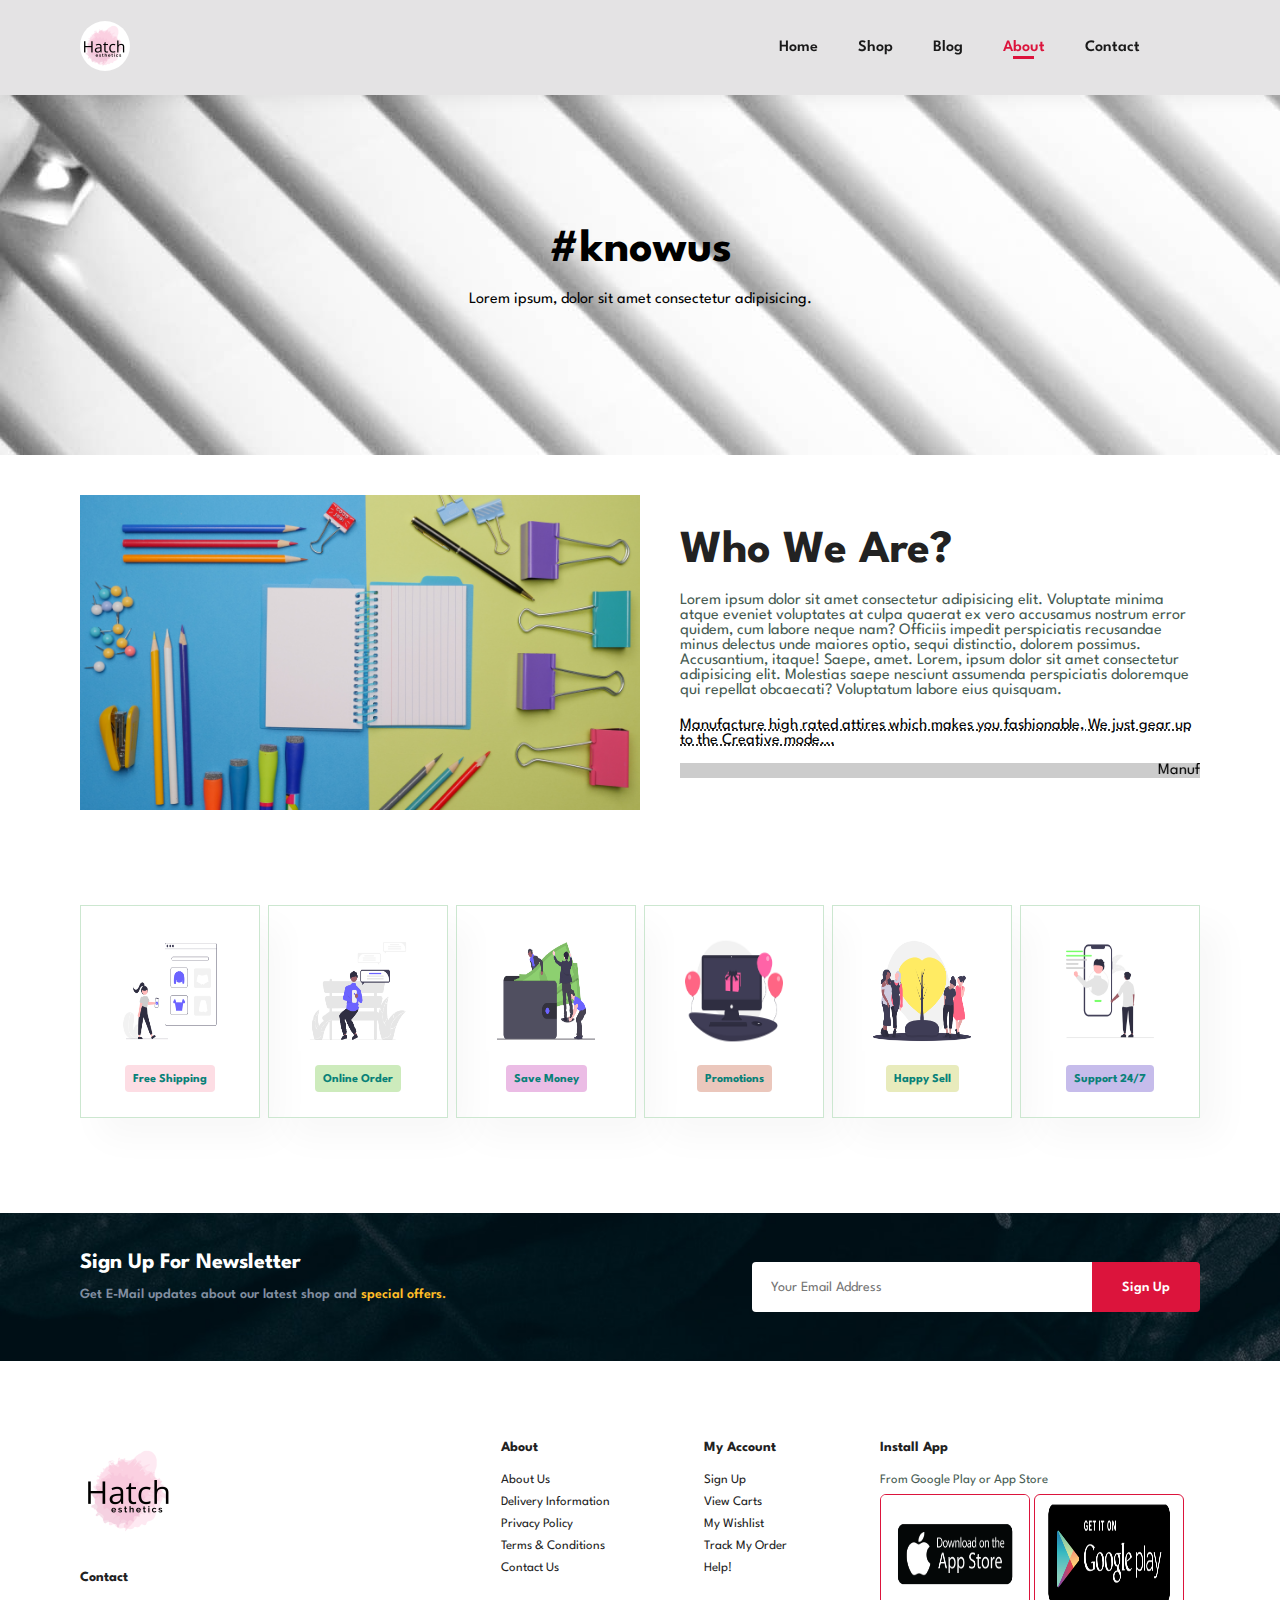
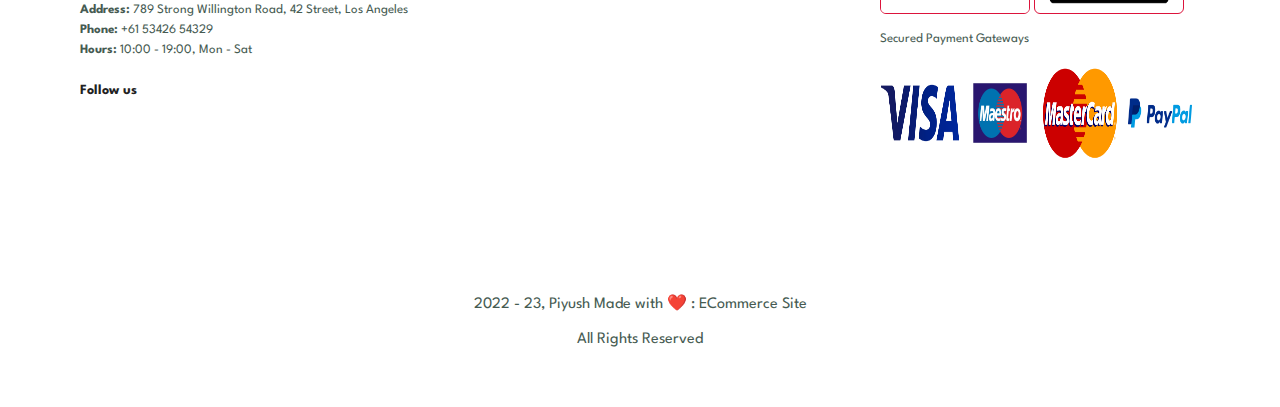
<file: about.html>
<!DOCTYPE html>
<html lang="en">

<head>
    <meta charset="UTF-8">
    <meta http-equiv="X-UA-Compatible" content="IE=edge">
    <meta name="viewport" content="width=device-width, initial-scale=1.0">
    <title>Hatch: Grab It!</title>

    <link rel="stylesheet" href="style.css">
    <link rel="stylesheet" href="https://cdnjs.cloudflare.com/ajax/libs/font-awesome/6.0.0-beta3/css/all.min.css"
        integrity="sha512-Fo3rlrZj/k7ujTnHg4CGR2D7kSs0v4LLanw2qksYuRlEzO+tcaEPQogQ0KaoGN26/zrn20ImR1DfuLWnOo7aBA=="
        crossorigin="anonymous" referrerpolicy="no-referrer" />
</head>

<body>

    <!-- NAVBAR SECTION -->
    <section id="header">
        <a href="index.html">
            <img style="width: 50px; height: 50px; border-radius: 50%;" src="./img/logo_ecommerce.png" alt="logo"
                class="logo">
        </a>

        <div>
            <ul id="navbar">
                <li><a href="index.html">Home</a></li>
                <li><a href="shop.html">Shop</a></li>
                <li><a href="blog.html">Blog</a></li>
                <li><a class="active" href="about.html">About</a></li>
                <li><a href="contact.html">Contact</a></li>
                <li>
                    <a href="cart.html" id="lg-bag"><i class="fa-solid fa-bag-shopping"></i></a>
                </li>
                <a href="#" id="close"><i class="far fa-times"></i></a>
            </ul>
        </div>
        <div id="mobile">
            <a href="cart.html"><i class="fa-solid fa-bag-shopping"></i></a>
            <i id="bar" class="fas fa-outdent"></i>
        </div>
    </section>

    <!-- HERO SECTION -->
    <section id="page-header" class="about-header">
        <h2 style="color: #000;">#knowus</h2>
        <p style="color: #000;">Lorem ipsum, dolor sit amet consectetur adipisicing.</p>
    </section>

    <!-- ABOUT HEAD SECTION -->
    <section id="about-head" class="section-p1">
        <img src="./img/vector.jpg" alt="">
        <div>
            <h2>Who We Are?</h2>
            <p>Lorem ipsum dolor sit amet consectetur adipisicing elit. Voluptate minima atque eveniet voluptates at
                culpa quaerat ex vero accusamus nostrum error quidem, cum labore neque nam? Officiis impedit
                perspiciatis recusandae minus delectus unde maiores optio, sequi distinctio, dolorem possimus.
                Accusantium, itaque! Saepe, amet. Lorem, ipsum dolor sit amet consectetur adipisicing elit. Molestias
                saepe nesciunt assumenda perspiciatis doloremque qui repellat obcaecati? Voluptatum labore eius
                quisquam.
            </p>
            <abbr title="">Manufacture high rated attires which makes you fashionable, We just gear up to the Creative
                mode...</abbr>
            <br><br>
            <marquee bgcolor="#ccc" loop="-1" scrollamount="5" width="100%">
                Manufacture high rated attires which makes you fashionable, We just gear up to the Creative mode...
            </marquee>
        </div>
    </section>

    <!-- FEATURE SECTION -->
    <section id="feature" class="section-p1">
        <div class="fe-box">
            <img src="./img/shipping.png" alt="">
            <h6>Free Shipping</h6>
        </div>
        <div class="fe-box">
            <img src="./img/online.png" alt="">
            <h6>Online Order</h6>
        </div>
        <div class="fe-box">
            <img src="./img/money.png" alt="">
            <h6>Save Money</h6>
        </div>
        <div class="fe-box">
            <img src="./img/promotion.png" alt="">
            <h6>Promotions</h6>
        </div>
        <div class="fe-box">
            <img src="./img/happy.png" alt="">
            <h6>Happy Sell</h6>
        </div>
        <div class="fe-box">
            <img src="./img/support.png" alt="">
            <h6>Support 24/7</h6>
        </div>
    </section>

    <!-- NEWSLETTER SECTION -->
    <section id="newsletter" class="section-p1 section-m1">
        <div class="newstext">
            <h4>Sign Up For Newsletter</h4>
            <p>Get E-Mail updates about our latest shop and <span>special offers.</span></p>
        </div>
        <div class="form">
            <input type="text" placeholder="Your Email Address">
            <button class="normal">Sign Up</button>
        </div>
    </section>

    <!-- FOOTER SECTION -->
    <footer class="section-p1">
        <div class="col">
            <img class="logo" src="./img/logo_ecommerce.png" alt="">
            <h4>Contact</h4>
            <p><strong>Address: </strong>789 Strong Willington Road, 42 Street, Los Angeles</p>
            <p><strong>Phone: </strong>+61 53426 54329</p>
            <p><strong>Hours: </strong>10:00 - 19:00, Mon - Sat</p>
            <div class="follow">
                <h4>Follow us</h4>
                <div class="icon">
                    <i class="fab fa-facebook"></i>
                    <i class="fab fa-twitter"></i>
                    <i class="fab fa-instagram"></i>
                    <i class="fab fa-pinterest-p"></i>
                    <i class="fab fa-youtube"></i>
                </div>
            </div>
        </div>

        <div class="col">
            <h4>About</h4>
            <a href="#">About Us</a>
            <a href="#">Delivery Information</a>
            <a href="#">Privacy Policy</a>
            <a href="#">Terms & Conditions</a>
            <a href="#">Contact Us</a>
        </div>

        <div class="col">
            <h4>My Account</h4>
            <a href="#">Sign Up</a>
            <a href="#">View Carts</a>
            <a href="#">My Wishlist</a>
            <a href="#">Track My Order</a>
            <a href="#">Help!</a>
        </div>

        <div class="col install">
            <h4>Install App</h4>
            <p>From Google Play or App Store</p>
            <div class="row">
                <img style="height: 120px; width: 150px;" src="./img/apple.gif" alt="">
                <img style="height: 120px; width: 150px;" src="./img/google.png" alt="">
            </div>
            <p>Secured Payment Gateways</p>
            <div style="display: flex; flex-wrap: wrap; justify-content: space-between;" class="payment">
                <img src="./img/visa.png" alt="" style="height: 100px; width: 80px;">
                <img src="./img/maestro.jpg" alt="" style="height: 100px; width: 80px;">
                <img src="./img/master-card.png" alt="" style="height: 100px; width: 80px;">
                <img src="./img/paypal.png" alt="" style="height: 100px; width: 80px;">
            </div>
        </div>
    </footer>

    <div class="copyright section-p1">
        <p>2022 - 23, Piyush Made with ❤️ : ECommerce Site</p>
        <p>All Rights Reserved</p>
    </div>




    <script src="./script.js"></script>
</body>

</html>
</file>
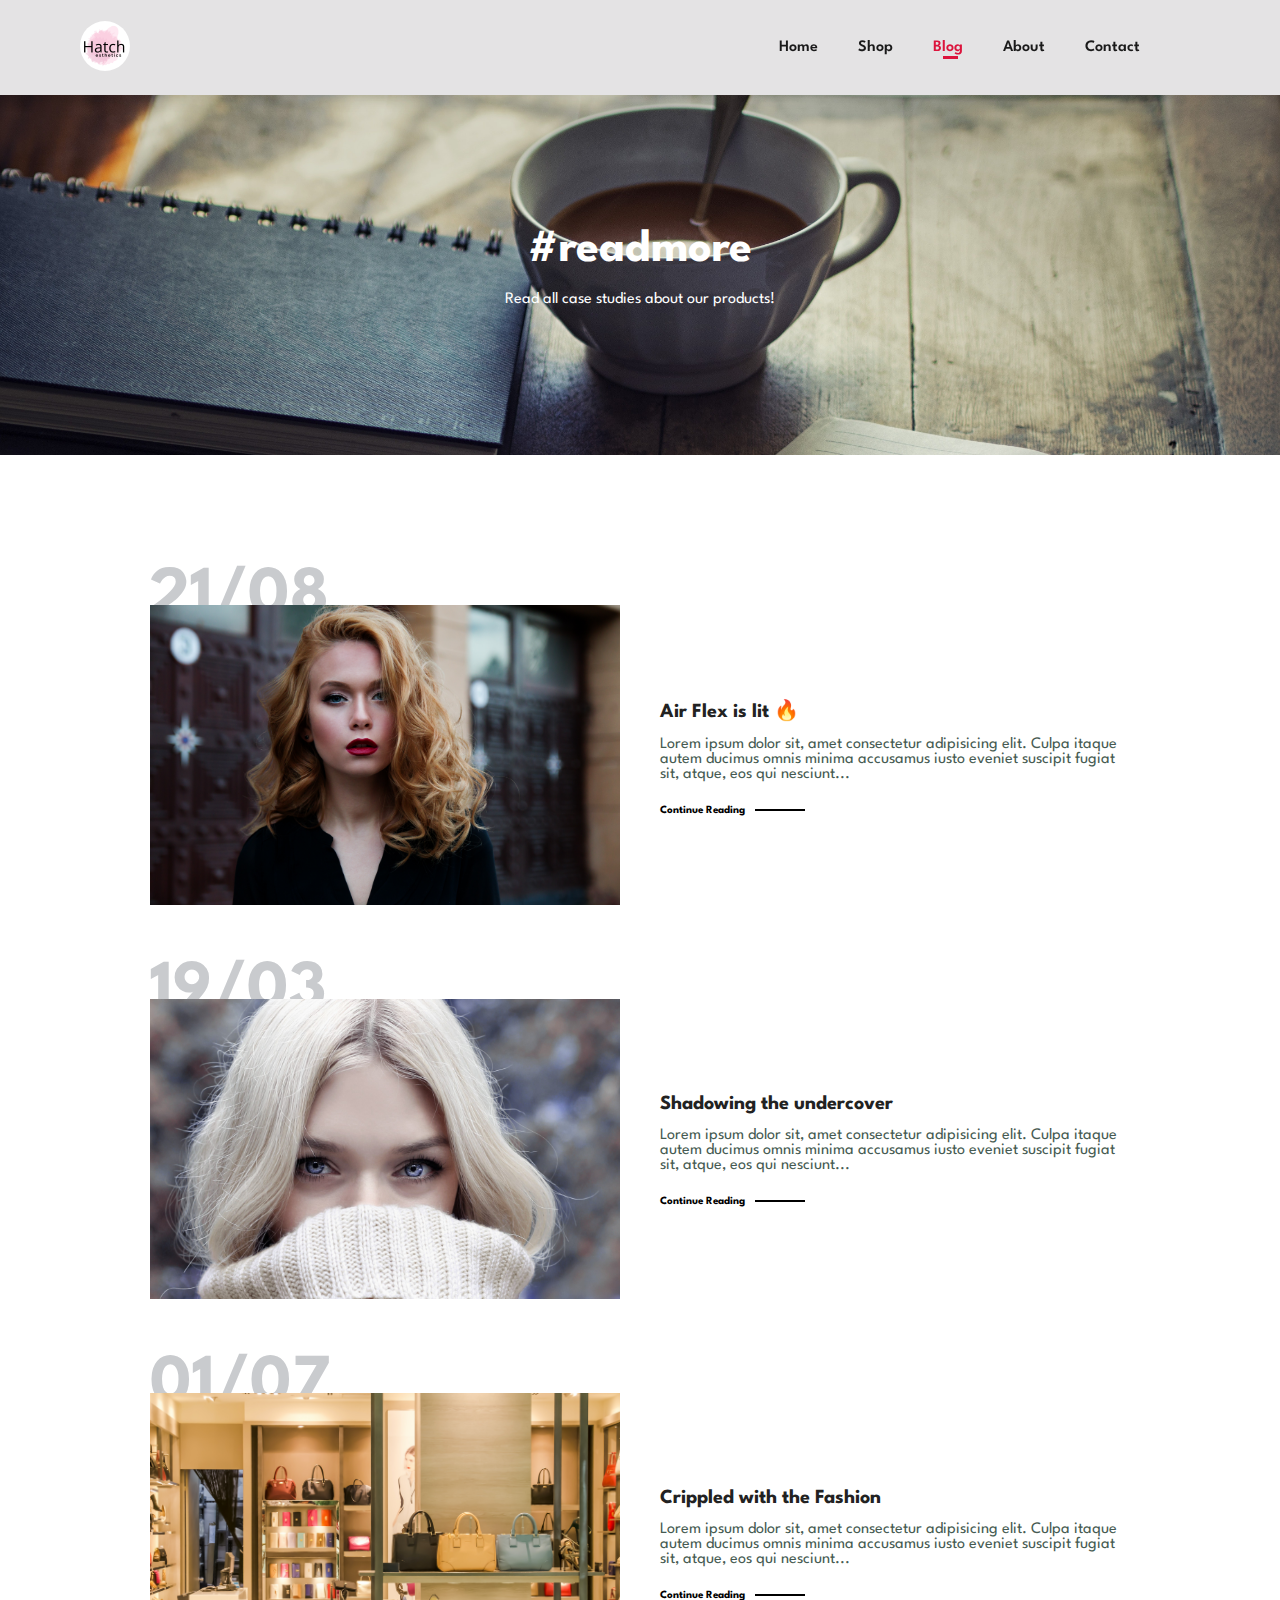
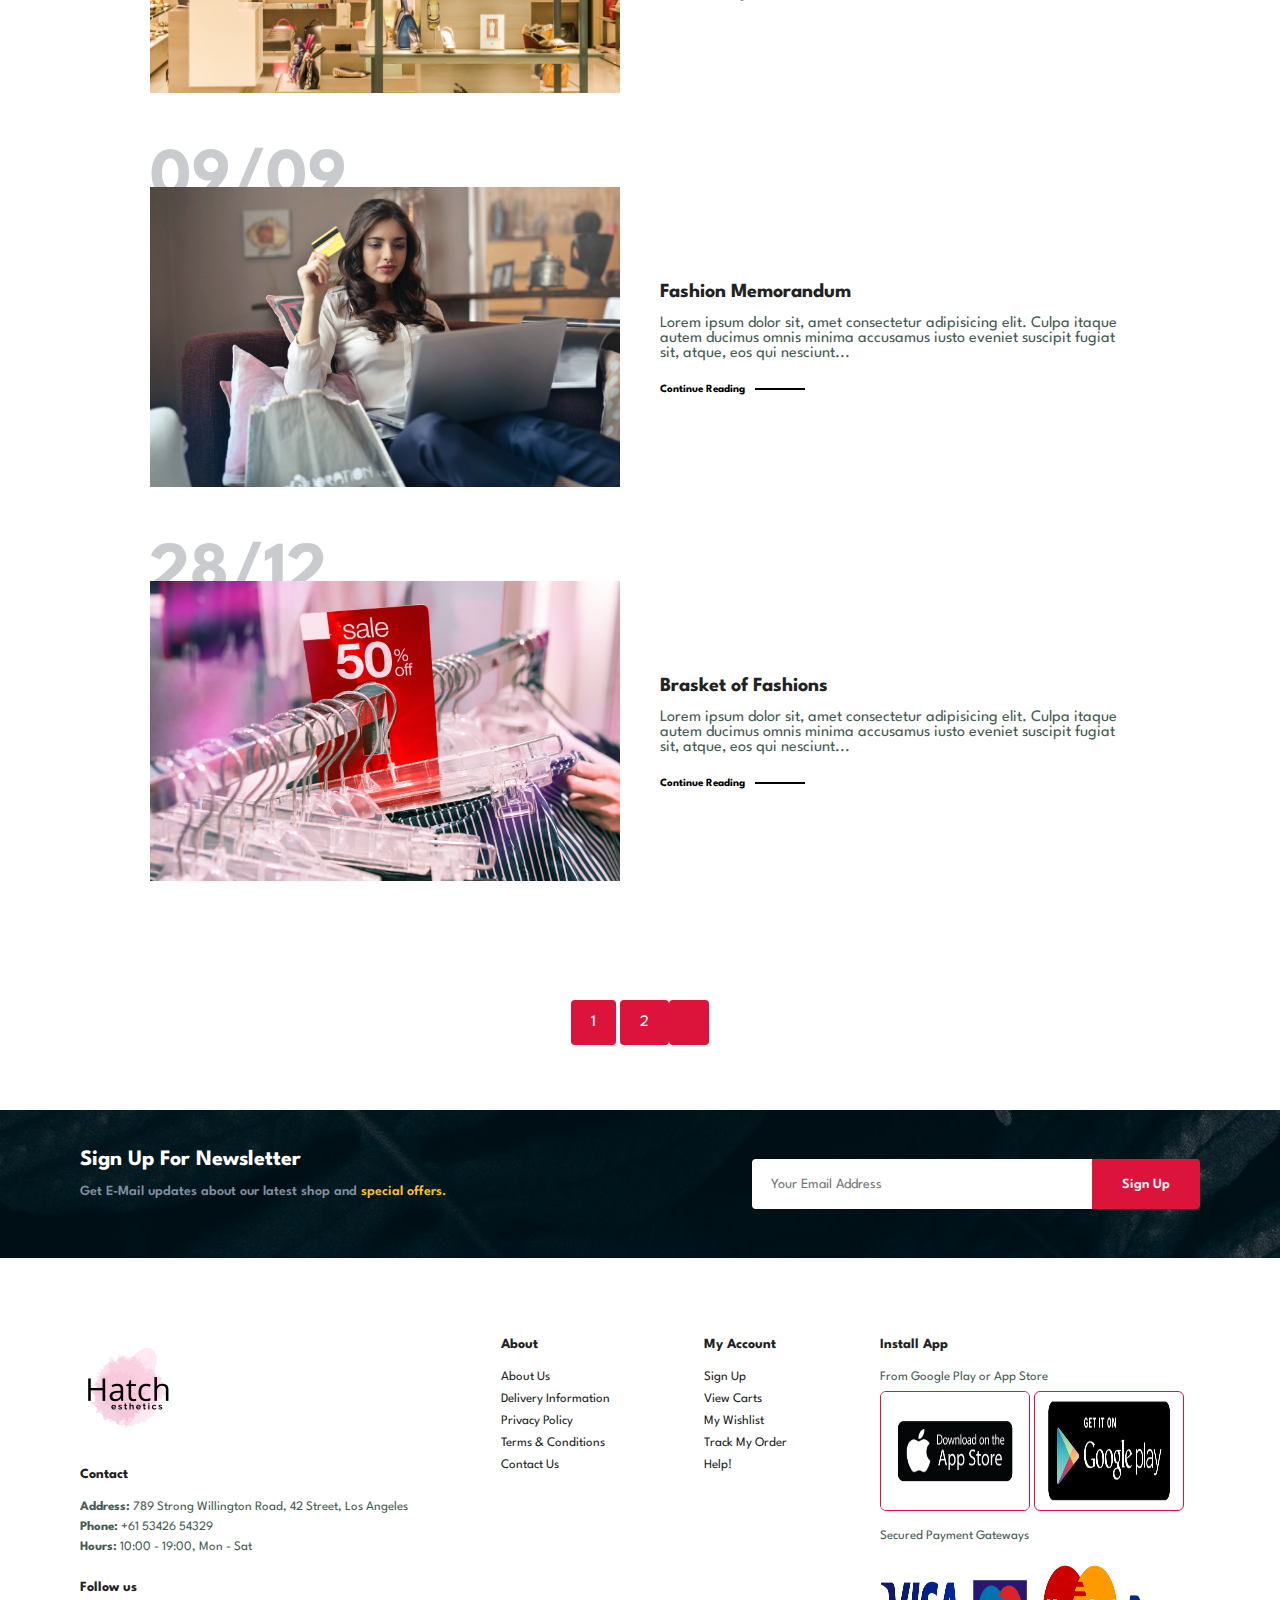
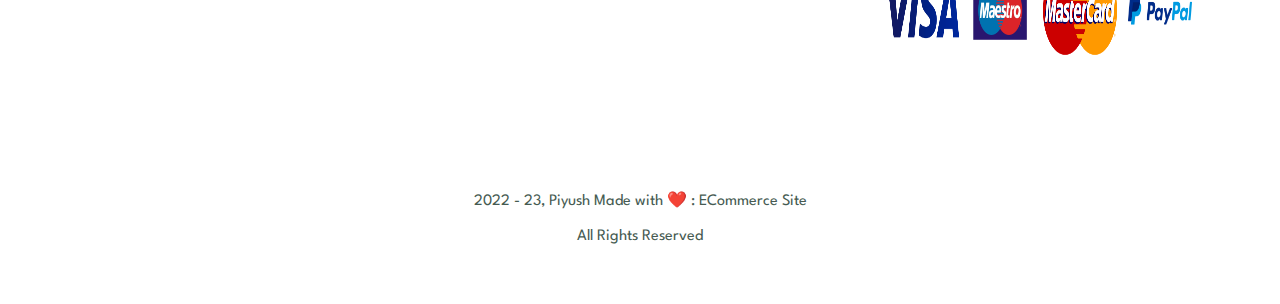
<file: blog.html>
<!DOCTYPE html>
<html lang="en">

<head>
    <meta charset="UTF-8">
    <meta http-equiv="X-UA-Compatible" content="IE=edge">
    <meta name="viewport" content="width=device-width, initial-scale=1.0">
    <title>Hatch: Grab It!</title>

    <link rel="stylesheet" href="style.css">
    <link rel="stylesheet" href="https://cdnjs.cloudflare.com/ajax/libs/font-awesome/6.0.0-beta3/css/all.min.css"
        integrity="sha512-Fo3rlrZj/k7ujTnHg4CGR2D7kSs0v4LLanw2qksYuRlEzO+tcaEPQogQ0KaoGN26/zrn20ImR1DfuLWnOo7aBA=="
        crossorigin="anonymous" referrerpolicy="no-referrer" />
</head>

<body>

    <!-- NAVBAR SECTION -->
    <section id="header">
        <a href="index.html">
            <img style="width: 50px; height: 50px; border-radius: 50%;" src="./img/logo_ecommerce.png" alt="logo"
                class="logo">
        </a>

        <div>
            <ul id="navbar">
                <li><a href="index.html">Home</a></li>
                <li><a href="shop.html">Shop</a></li>
                <li><a class="active" href="blog.html">Blog</a></li>
                <li><a href="about.html">About</a></li>
                <li><a href="contact.html">Contact</a></li>
                <li>
                    <a href="cart.html" id="lg-bag"><i class="fa-solid fa-bag-shopping"></i></a>
                </li>
                <a href="#" id="close"><i class="far fa-times"></i></a>
            </ul>
        </div>
        <div id="mobile">
            <a href="cart.html"><i class="fa-solid fa-bag-shopping"></i></a>
            <i id="bar" class="fas fa-outdent"></i>
        </div>
    </section>

    <!-- HERO SECTION -->
    <section id="page-header" class="blog-header">
        <h2>#readmore</h2>
        <p>Read all case studies about our products!</p>
    </section>

    <!-- BLOG SECTION -->
    <section id="blog">
        <div class="blog-box">
            <div class="blog-img">
                <img src="./img/blog1.jpg" alt="">
            </div>
            <div class="blog-details">
                <h4>Air Flex is lit 🔥</h4>
                <p>Lorem ipsum dolor sit, amet consectetur adipisicing elit. Culpa itaque autem ducimus omnis minima
                    accusamus iusto eveniet suscipit fugiat sit, atque, eos qui nesciunt...
                </p>
                <a href="#">Continue Reading</a>
            </div>
            <h1>21/08</h1>
        </div>
        <div class="blog-box">
            <div class="blog-img">
                <img src="./img/blog2.jpg" alt="">
            </div>
            <div class="blog-details">
                <h4>Shadowing the undercover</h4>
                <p>Lorem ipsum dolor sit, amet consectetur adipisicing elit. Culpa itaque autem ducimus omnis minima
                    accusamus iusto eveniet suscipit fugiat sit, atque, eos qui nesciunt...
                </p>
                <a href="#">Continue Reading</a>
            </div>
            <h1>19/03</h1>
        </div>
        <div class="blog-box">
            <div class="blog-img">
                <img src="./img/blog3.jpg" alt="">
            </div>
            <div class="blog-details">
                <h4>Crippled with the Fashion</h4>
                <p>Lorem ipsum dolor sit, amet consectetur adipisicing elit. Culpa itaque autem ducimus omnis minima
                    accusamus iusto eveniet suscipit fugiat sit, atque, eos qui nesciunt...
                </p>
                <a href="#">Continue Reading</a>
            </div>
            <h1>01/07</h1>
        </div>
        <div class="blog-box">
            <div class="blog-img">
                <img src="./img/blog4.jpg" alt="">
            </div>
            <div class="blog-details">
                <h4>Fashion Memorandum</h4>
                <p>Lorem ipsum dolor sit, amet consectetur adipisicing elit. Culpa itaque autem ducimus omnis minima
                    accusamus iusto eveniet suscipit fugiat sit, atque, eos qui nesciunt...
                </p>
                <a href="#">Continue Reading</a>
            </div>
            <h1>09/09</h1>
        </div>
        <div class="blog-box">
            <div class="blog-img">
                <img src="./img/blog5.jpg" alt="">
            </div>
            <div class="blog-details">
                <h4>Brasket of Fashions</h4>
                <p>Lorem ipsum dolor sit, amet consectetur adipisicing elit. Culpa itaque autem ducimus omnis minima
                    accusamus iusto eveniet suscipit fugiat sit, atque, eos qui nesciunt...
                </p>
                <a href="#">Continue Reading</a>
            </div>
            <h1>28/12</h1>
        </div>
    </section>

    <!-- PAGINATION SECTION -->
    <section id="pagination" class="section-p1">
        <a href="#">1</a>
        <a href="#">2</a>
        <a href="#"><i class="fa-solid fa-arrow-right"></i></a>
    </section>

    <!-- NEWSLETTER SECTION -->
    <section id="newsletter" class="section-p1 section-m1">
        <div class="newstext">
            <h4>Sign Up For Newsletter</h4>
            <p>Get E-Mail updates about our latest shop and <span>special offers.</span></p>
        </div>
        <div class="form">
            <input type="text" placeholder="Your Email Address">
            <button class="normal">Sign Up</button>
        </div>
    </section>

    <!-- FOOTER SECTION -->
    <footer class="section-p1">
        <div class="col">
            <img class="logo" src="./img/logo_ecommerce.png" alt="">
            <h4>Contact</h4>
            <p><strong>Address: </strong>789 Strong Willington Road, 42 Street, Los Angeles</p>
            <p><strong>Phone: </strong>+61 53426 54329</p>
            <p><strong>Hours: </strong>10:00 - 19:00, Mon - Sat</p>
            <div class="follow">
                <h4>Follow us</h4>
                <div class="icon">
                    <i class="fab fa-facebook"></i>
                    <i class="fab fa-twitter"></i>
                    <i class="fab fa-instagram"></i>
                    <i class="fab fa-pinterest-p"></i>
                    <i class="fab fa-youtube"></i>
                </div>
            </div>
        </div>

        <div class="col">
            <h4>About</h4>
            <a href="#">About Us</a>
            <a href="#">Delivery Information</a>
            <a href="#">Privacy Policy</a>
            <a href="#">Terms & Conditions</a>
            <a href="#">Contact Us</a>
        </div>

        <div class="col">
            <h4>My Account</h4>
            <a href="#">Sign Up</a>
            <a href="#">View Carts</a>
            <a href="#">My Wishlist</a>
            <a href="#">Track My Order</a>
            <a href="#">Help!</a>
        </div>

        <div class="col install">
            <h4>Install App</h4>
            <p>From Google Play or App Store</p>
            <div class="row">
                <img style="height: 120px; width: 150px;" src="./img/apple.gif" alt="">
                <img style="height: 120px; width: 150px;" src="./img/google.png" alt="">
            </div>
            <p>Secured Payment Gateways</p>
            <div style="display: flex; flex-wrap: wrap; justify-content: space-between;" class="payment">
                <img src="./img/visa.png" alt="" style="height: 100px; width: 80px;">
                <img src="./img/maestro.jpg" alt="" style="height: 100px; width: 80px;">
                <img src="./img/master-card.png" alt="" style="height: 100px; width: 80px;">
                <img src="./img/paypal.png" alt="" style="height: 100px; width: 80px;">
            </div>
        </div>
    </footer>

    <div class="copyright section-p1">
        <p>2022 - 23, Piyush Made with ❤️ : ECommerce Site</p>
        <p>All Rights Reserved</p>
    </div>




    <script src="./script.js"></script>
</body>

</html>
</file>
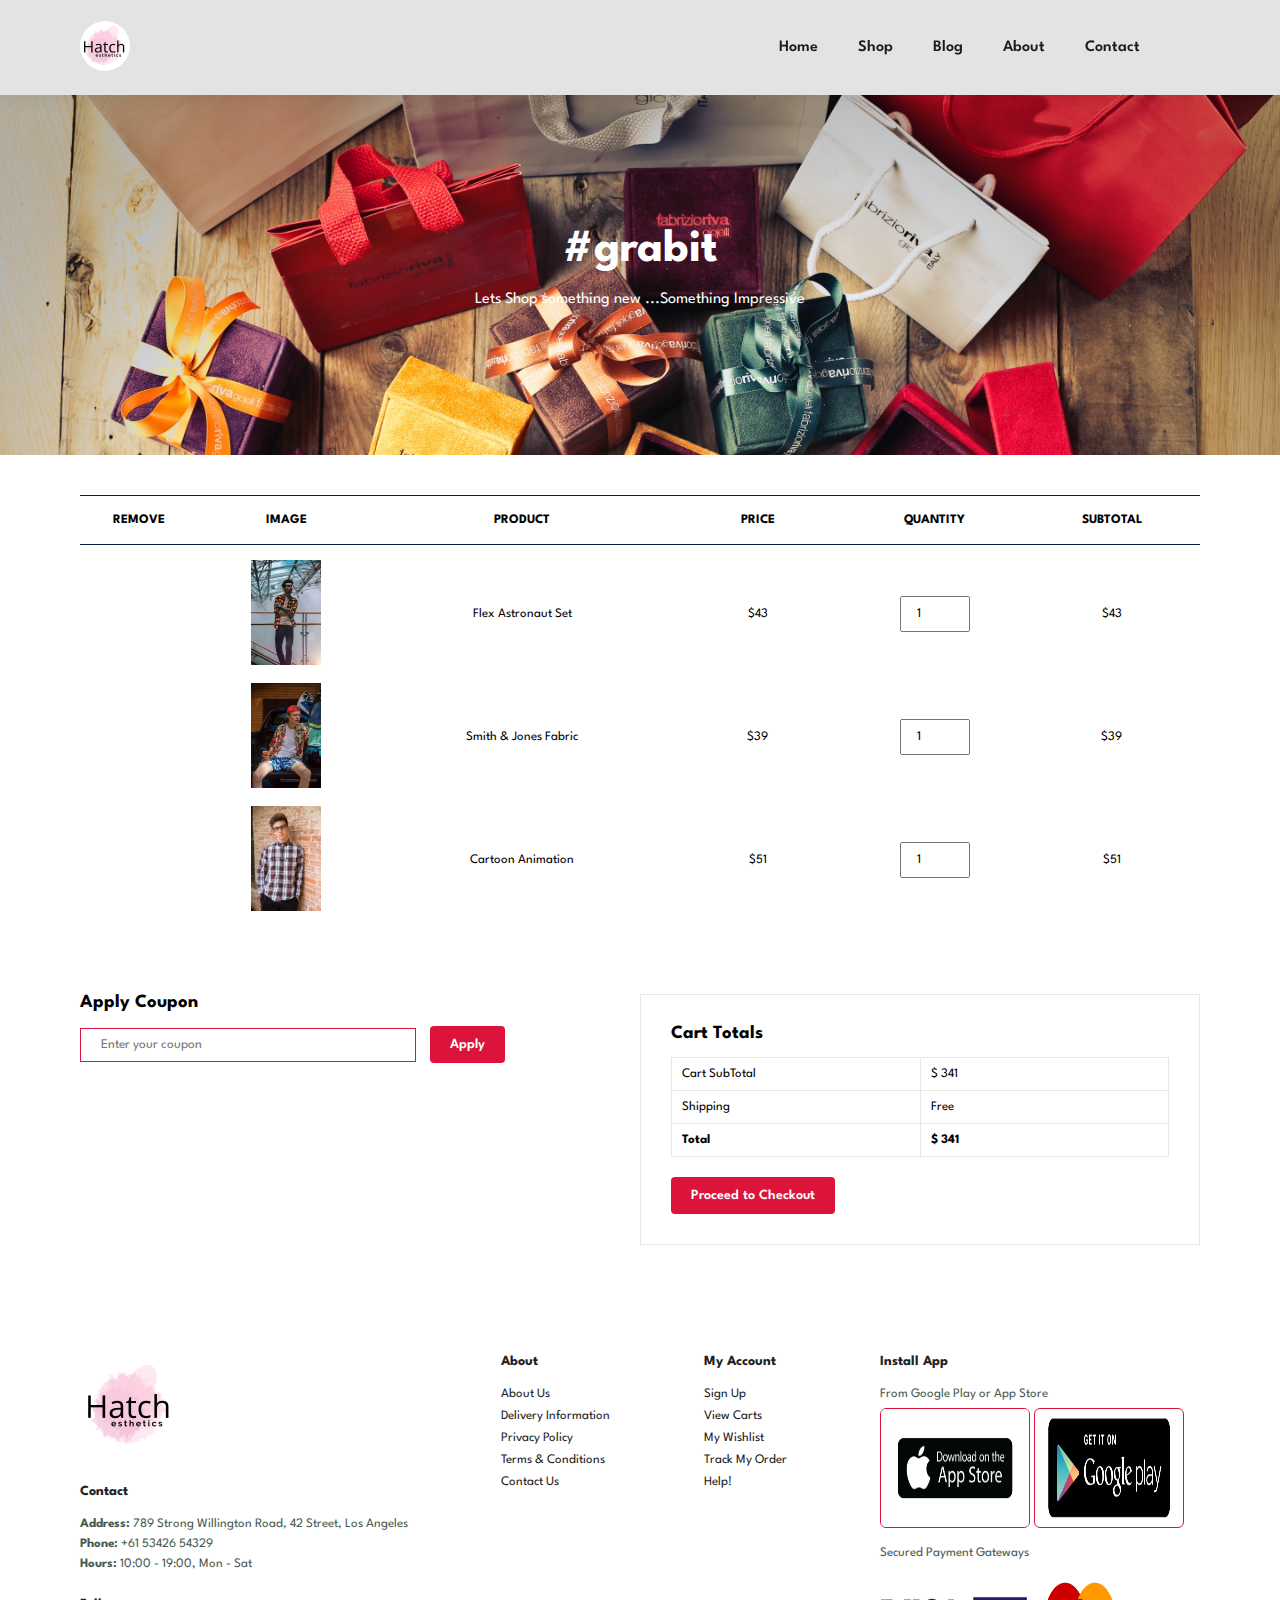
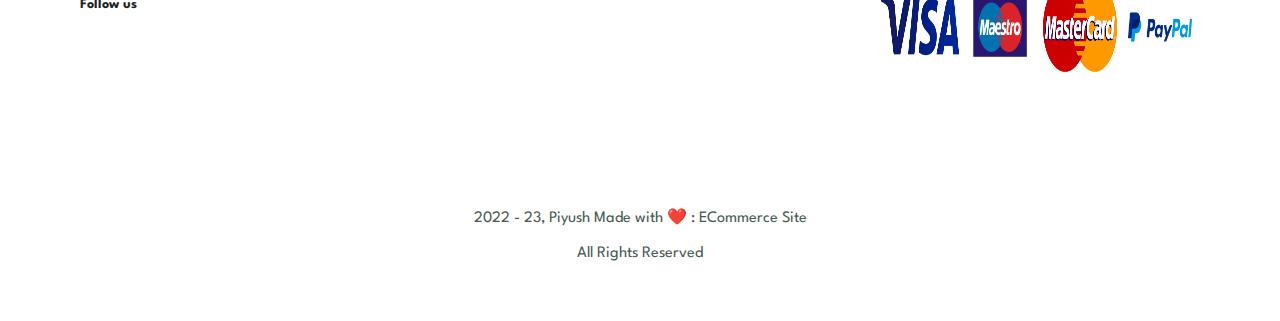
<file: cart.html>
<!DOCTYPE html>
<html lang="en">

<head>
    <meta charset="UTF-8">
    <meta http-equiv="X-UA-Compatible" content="IE=edge">
    <meta name="viewport" content="width=device-width, initial-scale=1.0">
    <title>Hatch: Grab It!</title>

    <link rel="stylesheet" href="style.css">
    <link rel="stylesheet" href="https://cdnjs.cloudflare.com/ajax/libs/font-awesome/6.0.0-beta3/css/all.min.css"
        integrity="sha512-Fo3rlrZj/k7ujTnHg4CGR2D7kSs0v4LLanw2qksYuRlEzO+tcaEPQogQ0KaoGN26/zrn20ImR1DfuLWnOo7aBA=="
        crossorigin="anonymous" referrerpolicy="no-referrer" />
</head>

<body>

    <!-- NAVBAR SECTION -->
    <section id="header">
        <a href="index.html">
            <img style="width: 50px; height: 50px; border-radius: 50%;" src="./img/logo_ecommerce.png" alt="logo"
                class="logo">
        </a>

        <div>
            <ul id="navbar">
                <li><a href="index.html">Home</a></li>
                <li><a href="shop.html">Shop</a></li>
                <li><a href="blog.html">Blog</a></li>
                <li><a href="about.html">About</a></li>
                <li><a href="contact.html">Contact</a></li>
                <li>
                    <a class="active" href="cart.html" id="lg-bag"><i class="fa-solid fa-bag-shopping"></i></a>
                </li>
                <a href="#" id="close"><i class="far fa-times"></i></a>
            </ul>
        </div>
        <div id="mobile">
            <a href="cart.html"><i class="fa-solid fa-bag-shopping"></i></a>
            <i id="bar" class="fas fa-outdent"></i>
        </div>
    </section>

    <!-- HERO SECTION -->
    <section id="page-header" class="cart-header">
        <h2>#grabit</h2>
        <p>Lets Shop something new ...Something Impressive</p>
    </section>

    <!-- CART SECTION -->
    <section id="cart" class="section-p1">
        <table width="100%">
            <thead>
                <tr>
                    <td>Remove</td>
                    <td>Image</td>
                    <td>Product</td>
                    <td>Price</td>
                    <td>Quantity</td>
                    <td>Subtotal</td>
                </tr>
            </thead>
            <tbody>
                <tr>
                    <td><a href="#"><i class="far fa-times-circle"></i></a></td>
                    <td><img src="./img/pdt1.jpg" alt=""></td>
                    <td>Flex Astronaut Set</td>
                    <td>$43</td>
                    <td><input type="number" value="1"></td>
                    <td>$43</td>
                </tr>
                <tr>
                    <td><a href="#"><i class="far fa-times-circle"></i></a></td>
                    <td><img src="./img/pdt2.jpg" alt=""></td>
                    <td>Smith & Jones Fabric</td>
                    <td>$39</td>
                    <td><input type="number" value="1"></td>
                    <td>$39</td>
                </tr>
                <tr>
                    <td><a href="#"><i class="far fa-times-circle"></i></a></td>
                    <td><img src="./img/pdt3.jpg" alt=""></td>
                    <td>Cartoon Animation</td>
                    <td>$51</td>
                    <td><input type="number" value="1"></td>
                    <td>$51</td>
                </tr>
            </tbody>
        </table>
    </section>

    <section id="cart-add" class="section-p1">
        <div id="coupon">
            <h3>Apply Coupon</h3>
            <div>
                <input type="text" placeholder="Enter your coupon">
                <button class="normal">Apply</button>
            </div>
        </div>

        <div id="subtotal">
            <h3>Cart Totals</h3>
            <table>
                <tr>
                    <td>Cart SubTotal</td>
                    <td>$ 341</td>
                </tr>
                <tr>
                    <td>Shipping</td>
                    <td>Free</td>
                </tr>
                <tr>
                    <td><strong>Total</strong></td>
                    <td><strong>$ 341</strong></td>
                </tr>
            </table>
            <button class="normal">Proceed to Checkout</button>
        </div>
    </section>

    <!-- FOOTER SECTION -->
    <footer class="section-p1">
        <div class="col">
            <img class="logo" src="./img/logo_ecommerce.png" alt="">
            <h4>Contact</h4>
            <p><strong>Address: </strong>789 Strong Willington Road, 42 Street, Los Angeles</p>
            <p><strong>Phone: </strong>+61 53426 54329</p>
            <p><strong>Hours: </strong>10:00 - 19:00, Mon - Sat</p>
            <div class="follow">
                <h4>Follow us</h4>
                <div class="icon">
                    <i class="fab fa-facebook"></i>
                    <i class="fab fa-twitter"></i>
                    <i class="fab fa-instagram"></i>
                    <i class="fab fa-pinterest-p"></i>
                    <i class="fab fa-youtube"></i>
                </div>
            </div>
        </div>

        <div class="col">
            <h4>About</h4>
            <a href="#">About Us</a>
            <a href="#">Delivery Information</a>
            <a href="#">Privacy Policy</a>
            <a href="#">Terms & Conditions</a>
            <a href="#">Contact Us</a>
        </div>

        <div class="col">
            <h4>My Account</h4>
            <a href="#">Sign Up</a>
            <a href="#">View Carts</a>
            <a href="#">My Wishlist</a>
            <a href="#">Track My Order</a>
            <a href="#">Help!</a>
        </div>

        <div class="col install">
            <h4>Install App</h4>
            <p>From Google Play or App Store</p>
            <div class="row">
                <img style="height: 120px; width: 150px;" src="./img/apple.gif" alt="">
                <img style="height: 120px; width: 150px;" src="./img/google.png" alt="">
            </div>
            <p>Secured Payment Gateways</p>
            <div style="display: flex; flex-wrap: wrap; justify-content: space-between;" class="payment">
                <img src="./img/visa.png" alt="" style="height: 100px; width: 80px;">
                <img src="./img/maestro.jpg" alt="" style="height: 100px; width: 80px;">
                <img src="./img/master-card.png" alt="" style="height: 100px; width: 80px;">
                <img src="./img/paypal.png" alt="" style="height: 100px; width: 80px;">
            </div>
        </div>
    </footer>

    <div class="copyright section-p1">
        <p>2022 - 23, Piyush Made with ❤️ : ECommerce Site</p>
        <p>All Rights Reserved</p>
    </div>




    <script src="./script.js"></script>
</body>

</html>
</file>
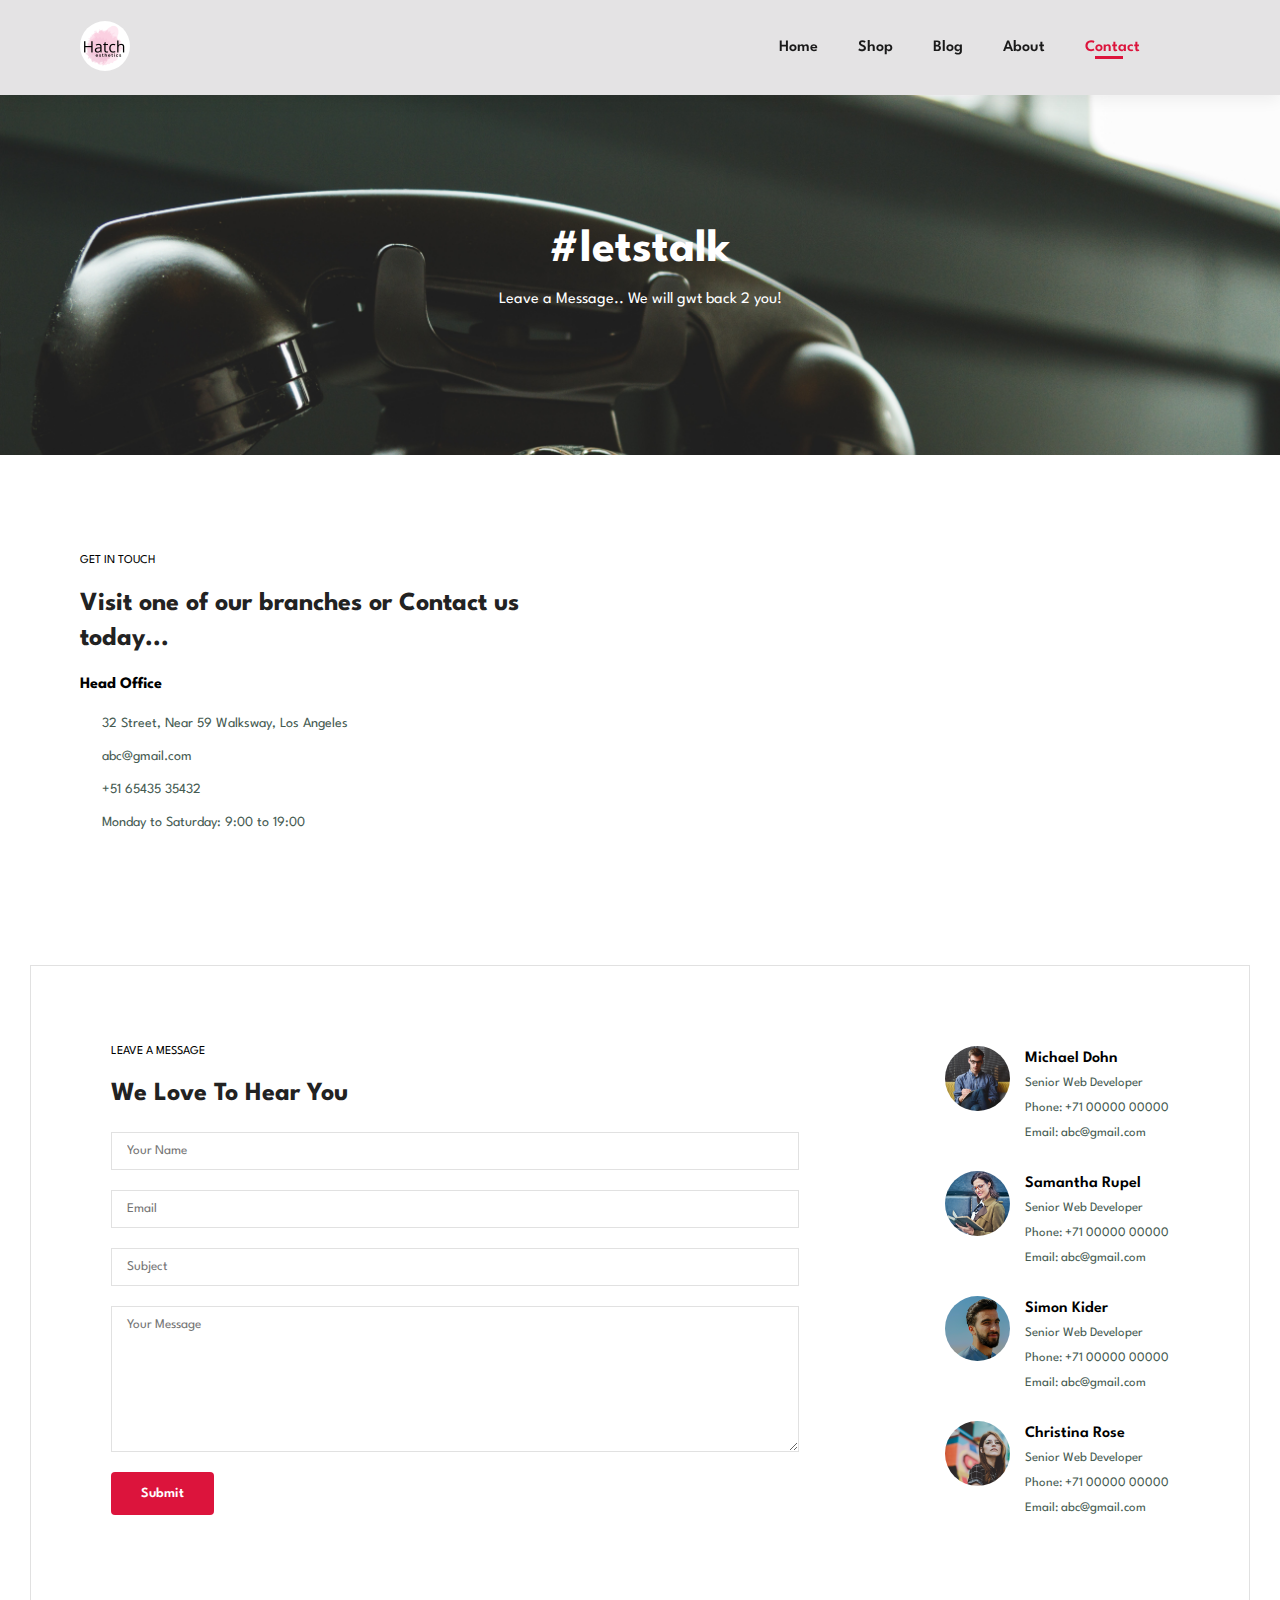
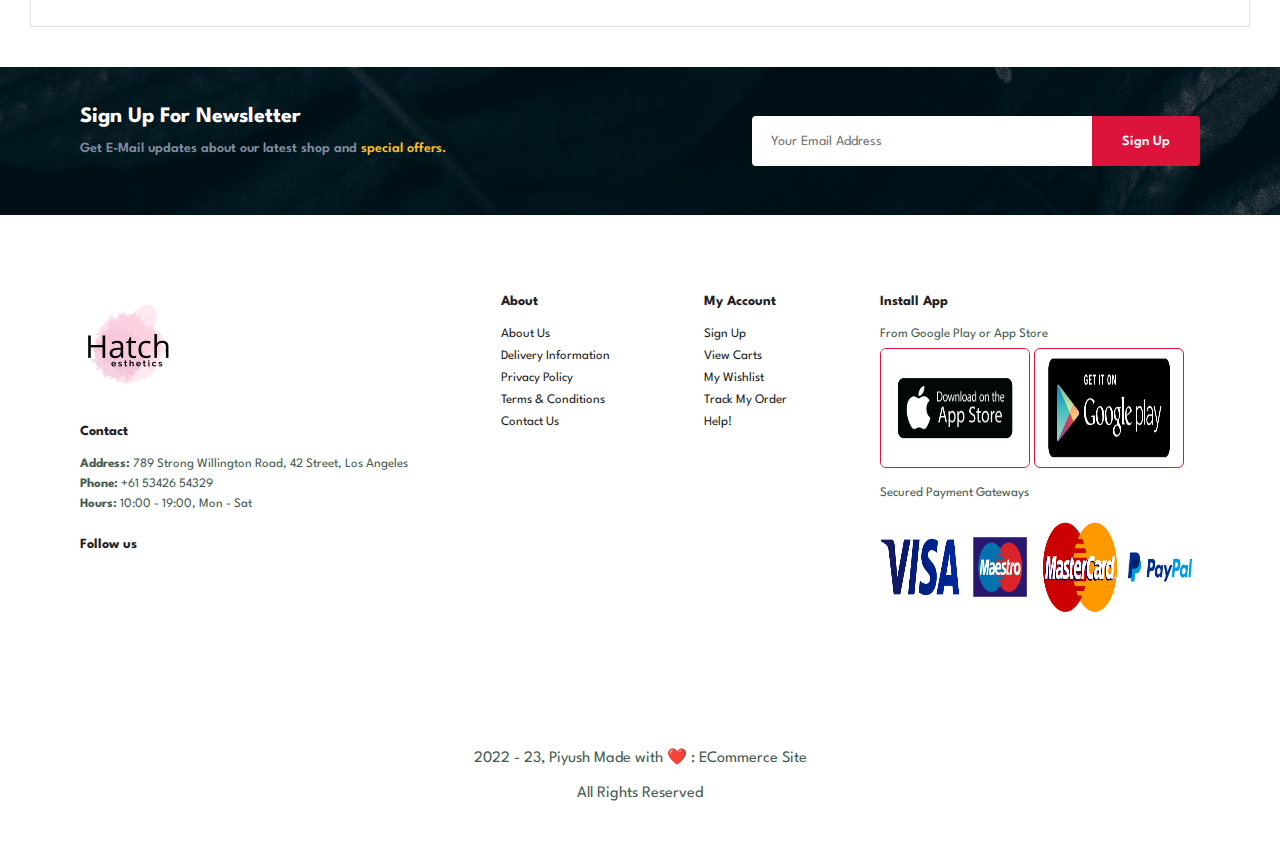
<file: contact.html>
<!DOCTYPE html>
<html lang="en">

<head>
    <meta charset="UTF-8">
    <meta http-equiv="X-UA-Compatible" content="IE=edge">
    <meta name="viewport" content="width=device-width, initial-scale=1.0">
    <title>Hatch: Grab It!</title>

    <link rel="stylesheet" href="style.css">
    <link rel="stylesheet" href="https://cdnjs.cloudflare.com/ajax/libs/font-awesome/6.0.0-beta3/css/all.min.css"
        integrity="sha512-Fo3rlrZj/k7ujTnHg4CGR2D7kSs0v4LLanw2qksYuRlEzO+tcaEPQogQ0KaoGN26/zrn20ImR1DfuLWnOo7aBA=="
        crossorigin="anonymous" referrerpolicy="no-referrer" />
</head>

<body>

    <!-- NAVBAR SECTION -->
    <section id="header">
        <a href="index.html">
            <img style="width: 50px; height: 50px; border-radius: 50%;" src="./img/logo_ecommerce.png" alt="logo"
                class="logo">
        </a>

        <div>
            <ul id="navbar">
                <li><a href="index.html">Home</a></li>
                <li><a href="shop.html">Shop</a></li>
                <li><a href="blog.html">Blog</a></li>
                <li><a href="about.html">About</a></li>
                <li><a class="active" href="contact.html">Contact</a></li>
                <li>
                    <a href="cart.html" id="lg-bag"><i class="fa-solid fa-bag-shopping"></i></a>
                </li>
                <a href="#" id="close"><i class="far fa-times"></i></a>
            </ul>
        </div>
        <div id="mobile">
            <a href="cart.html"><i class="fa-solid fa-bag-shopping"></i></a>
            <i id="bar" class="fas fa-outdent"></i>
        </div>
    </section>

    <!-- HERO SECTION -->
    <section id="page-header" class="contact-header">
        <h2>#letstalk</h2>
        <p>Leave a Message.. We will gwt back 2 you!</p>
    </section>

    <!-- CONTACT DETAILS SECTION -->
    <section id="contact-details" class="section-p1">
        <div class="details">
            <span>GET IN TOUCH</span>
            <h2>Visit one of our branches or Contact us today...</h2>
            <h3>Head Office</h3>
            <div>
                <li>
                    <i class="fas fa-map-location-dot"></i>
                    <p>32 Street, Near 59 Walksway, Los Angeles</p>
                </li>
                <li>
                    <i class="far fa-envelope"></i>
                    <p>abc@gmail.com</p>
                </li>
                <li>
                    <i class="fas fa-phone-alt"></i>
                    <p>+51 65435 35432</p>
                </li>
                <li>
                    <i class="far fa-clock"></i>
                    <p>Monday to Saturday: 9:00 to 19:00</p>
                </li>
            </div>
        </div>

        <div class="map">
            <iframe
                src="https://www.google.com/maps/embed?pb=!1m18!1m12!1m3!1d105616.31067092782!2d-118.20184928963033!3d34.184451002497504!2m3!1f0!2f0!3f0!3m2!1i1024!2i768!4f13.1!3m3!1m2!1s0x80c2db4d02615c73%3A0xb328d70c295f1904!2sThe%20Huntington%20Library%2C%20Art%20Museum%2C%20and%20Botanical%20Gardens!5e0!3m2!1sen!2sin!4v1642684130493!5m2!1sen!2sin"
                width="600" height="450" style="border:0;" allowfullscreen="" loading="lazy"></iframe>
        </div>
    </section>

    <!-- FORM DETAILS SECTION -->
    <section id="form-details">
        <form action="">
            <span>LEAVE A MESSAGE</span>
            <h2>We Love To Hear You</h2>
            <input type="text" placeholder="Your Name">
            <input type="text" placeholder="Email">
            <input type="text" placeholder="Subject">
            <textarea name="" id="" cols="30" rows="10" placeholder="Your Message"></textarea>
            <button class="normal">Submit</button>
        </form>

        <div class="people">
            <div>
                <img src="./img/people1.jpg" alt="">
                <p><span>Michael Dohn</span> Senior Web Developer <br> Phone: +71 00000 00000 <br>Email: abc@gmail.com
                </p>
            </div>
            <div>
                <img src="./img/people2.jpg" alt="">
                <p><span>Samantha Rupel</span> Senior Web Developer <br> Phone: +71 00000 00000 <br>Email: abc@gmail.com
                </p>
            </div>
            <div>
                <img src="./img/people3.jpg" alt="">
                <p><span>Simon Kider</span> Senior Web Developer <br> Phone: +71 00000 00000 <br>Email: abc@gmail.com
                </p>
            </div>
            <div>
                <img src="./img/people4.jpg" alt="">
                <p><span>Christina Rose</span> Senior Web Developer <br> Phone: +71 00000 00000 <br>Email: abc@gmail.com
                </p>
            </div>
        </div>
    </section>

    <!-- NEWSLETTER SECTION -->
    <section id="newsletter" class="section-p1 section-m1">
        <div class="newstext">
            <h4>Sign Up For Newsletter</h4>
            <p>Get E-Mail updates about our latest shop and <span>special offers.</span></p>
        </div>
        <div class="form">
            <input type="text" placeholder="Your Email Address">
            <button class="normal">Sign Up</button>
        </div>
    </section>

    <!-- FOOTER SECTION -->
    <footer class="section-p1">
        <div class="col">
            <img class="logo" src="./img/logo_ecommerce.png" alt="">
            <h4>Contact</h4>
            <p><strong>Address: </strong>789 Strong Willington Road, 42 Street, Los Angeles</p>
            <p><strong>Phone: </strong>+61 53426 54329</p>
            <p><strong>Hours: </strong>10:00 - 19:00, Mon - Sat</p>
            <div class="follow">
                <h4>Follow us</h4>
                <div class="icon">
                    <i class="fab fa-facebook"></i>
                    <i class="fab fa-twitter"></i>
                    <i class="fab fa-instagram"></i>
                    <i class="fab fa-pinterest-p"></i>
                    <i class="fab fa-youtube"></i>
                </div>
            </div>
        </div>

        <div class="col">
            <h4>About</h4>
            <a href="#">About Us</a>
            <a href="#">Delivery Information</a>
            <a href="#">Privacy Policy</a>
            <a href="#">Terms & Conditions</a>
            <a href="#">Contact Us</a>
        </div>

        <div class="col">
            <h4>My Account</h4>
            <a href="#">Sign Up</a>
            <a href="#">View Carts</a>
            <a href="#">My Wishlist</a>
            <a href="#">Track My Order</a>
            <a href="#">Help!</a>
        </div>

        <div class="col install">
            <h4>Install App</h4>
            <p>From Google Play or App Store</p>
            <div class="row">
                <img style="height: 120px; width: 150px;" src="./img/apple.gif" alt="">
                <img style="height: 120px; width: 150px;" src="./img/google.png" alt="">
            </div>
            <p>Secured Payment Gateways</p>
            <div style="display: flex; flex-wrap: wrap; justify-content: space-between;" class="payment">
                <img src="./img/visa.png" alt="" style="height: 100px; width: 80px;">
                <img src="./img/maestro.jpg" alt="" style="height: 100px; width: 80px;">
                <img src="./img/master-card.png" alt="" style="height: 100px; width: 80px;">
                <img src="./img/paypal.png" alt="" style="height: 100px; width: 80px;">
            </div>
        </div>
    </footer>

    <div class="copyright section-p1">
        <p>2022 - 23, Piyush Made with ❤️ : ECommerce Site</p>
        <p>All Rights Reserved</p>
    </div>




    <script src="./script.js"></script>
</body>

</html>
</file>
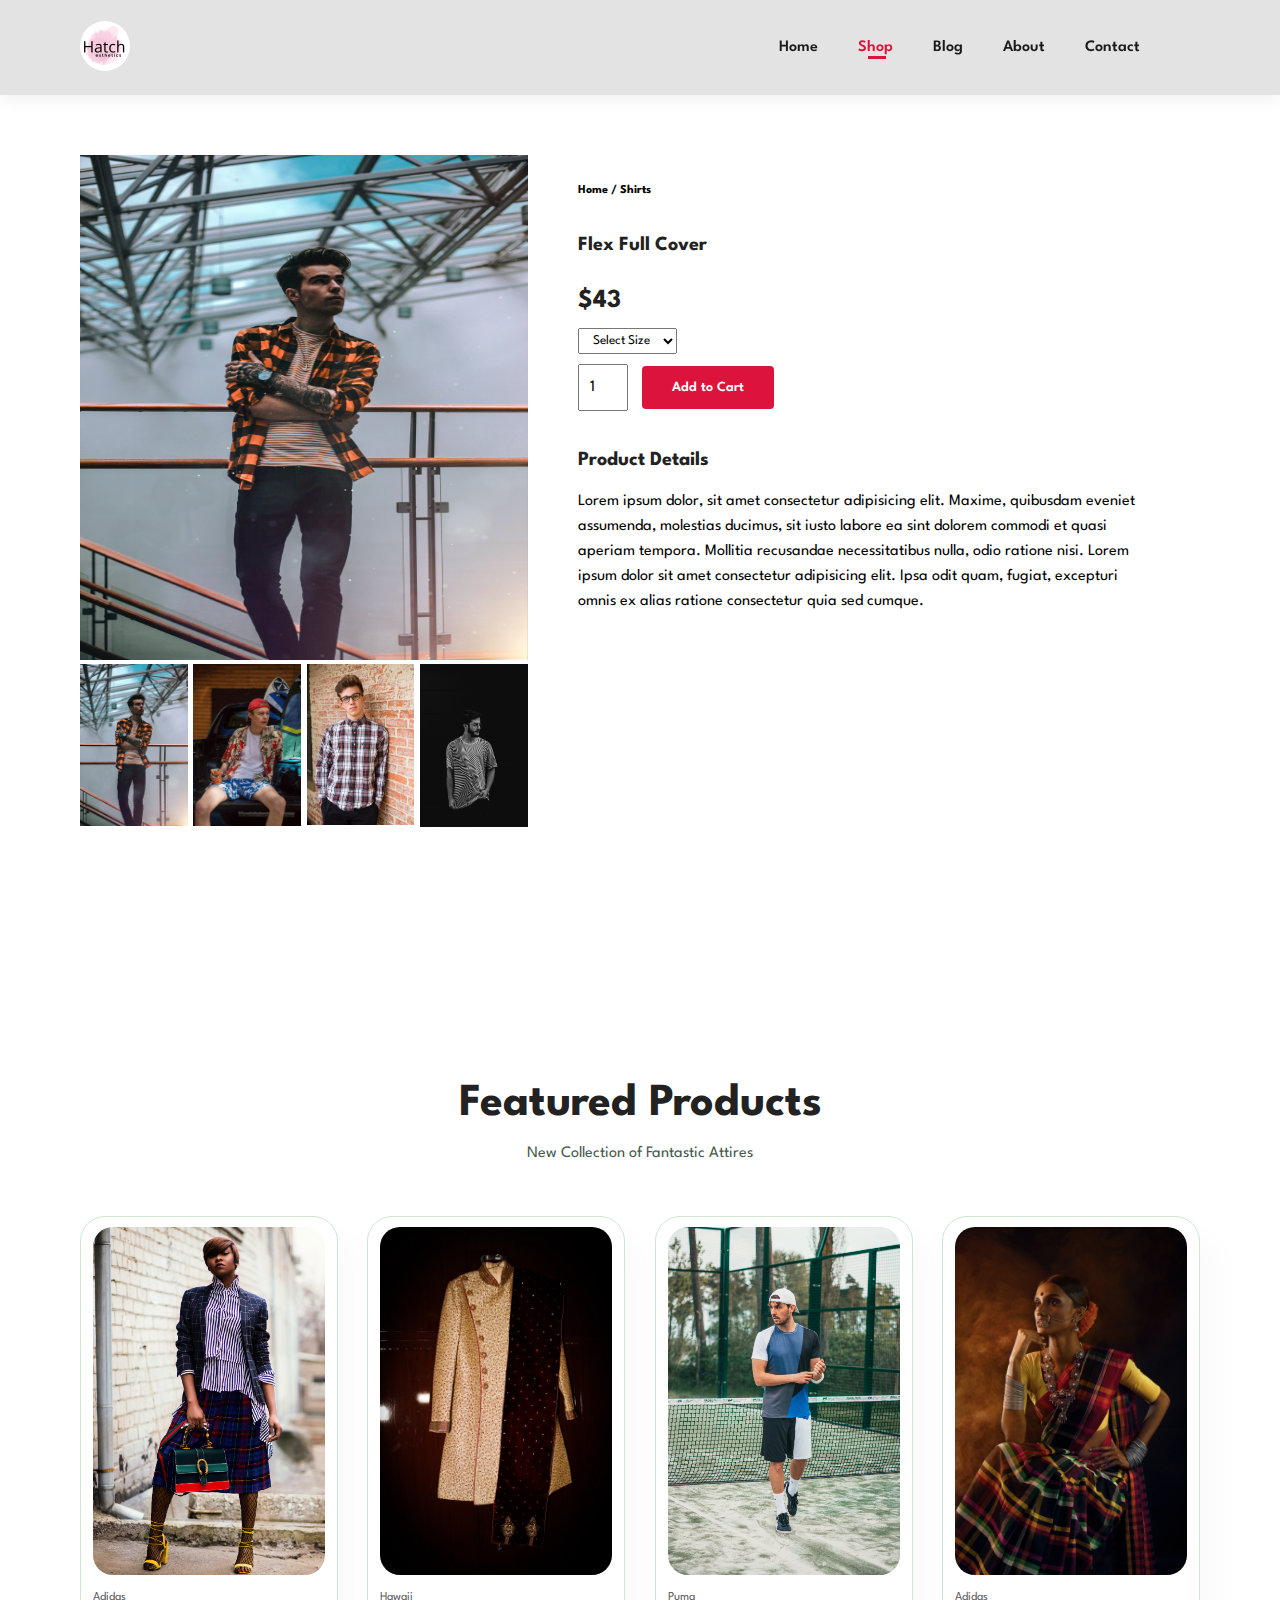
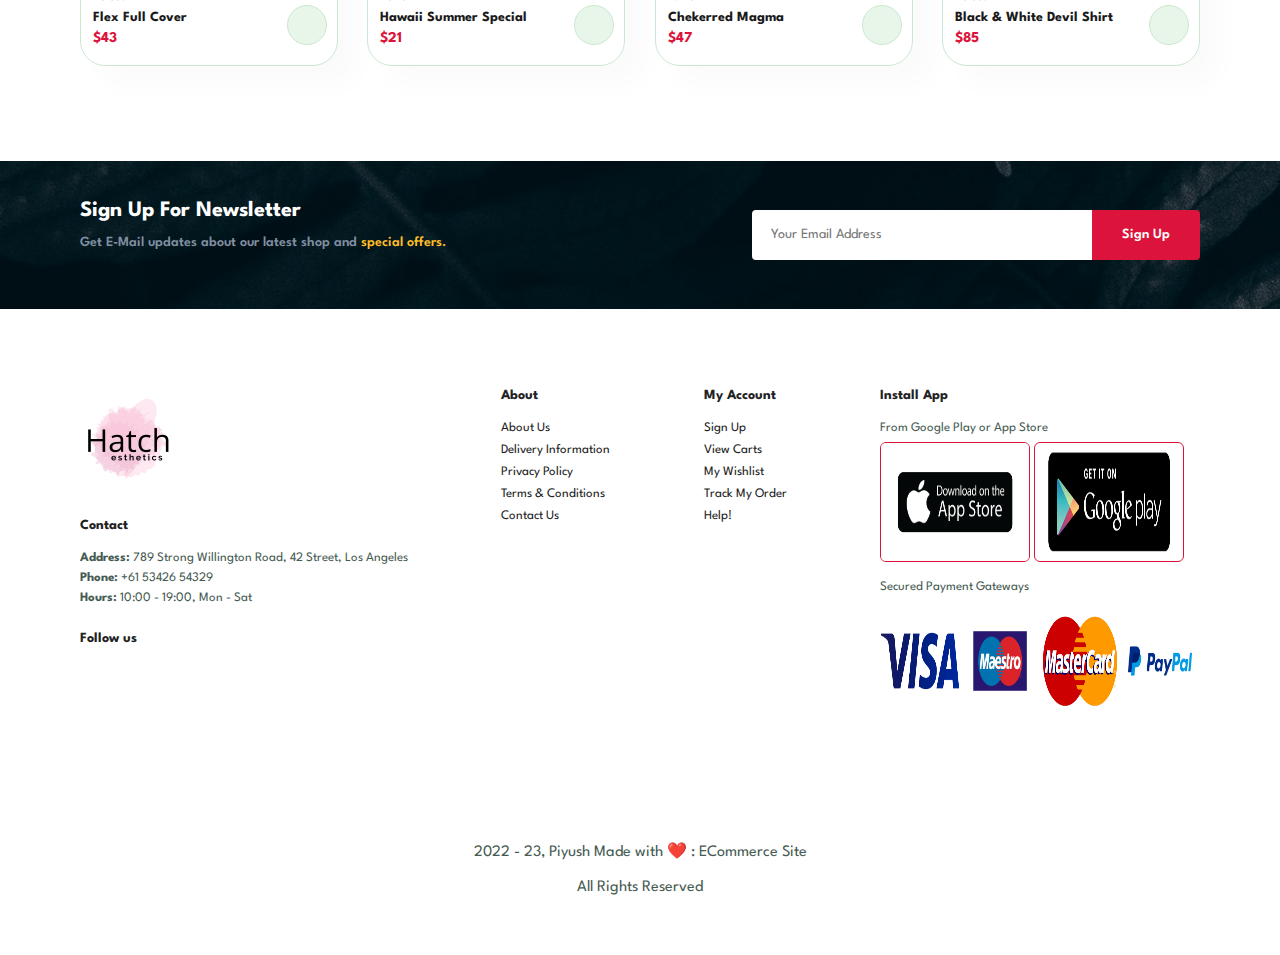
<file: sproduct.html>
<!DOCTYPE html>
<html lang="en">

<head>
    <meta charset="UTF-8">
    <meta http-equiv="X-UA-Compatible" content="IE=edge">
    <meta name="viewport" content="width=device-width, initial-scale=1.0">
    <title>Hatch: Grab It!</title>

    <link rel="stylesheet" href="style.css">
    <link rel="stylesheet" href="https://cdnjs.cloudflare.com/ajax/libs/font-awesome/6.0.0-beta3/css/all.min.css"
        integrity="sha512-Fo3rlrZj/k7ujTnHg4CGR2D7kSs0v4LLanw2qksYuRlEzO+tcaEPQogQ0KaoGN26/zrn20ImR1DfuLWnOo7aBA=="
        crossorigin="anonymous" referrerpolicy="no-referrer" />
</head>

<body>

    <!-- NAVBAR SECTION -->
    <section id="header">
        <a href="index.html">
            <img style="width: 50px; height: 50px; border-radius: 50%;" src="./img/logo_ecommerce.png" alt="logo"
                class="logo">
        </a>

        <div>
            <ul id="navbar">
                <li><a href="index.html">Home</a></li>
                <li><a class="active" href="shop.html">Shop</a></li>
                <li><a href="blog.html">Blog</a></li>
                <li><a href="about.html">About</a></li>
                <li><a href="contact.html">Contact</a></li>
                <li>
                    <a href="cart.html" id="lg-bag"><i class="fa-solid fa-bag-shopping"></i></a>
                </li>
                <a href="#" id="close"><i class="far fa-times"></i></a>
            </ul>
        </div>
        <div id="mobile">
            <a href="cart.html"><i class="fa-solid fa-bag-shopping"></i></a>
            <i id="bar" class="fas fa-outdent"></i>
        </div>
    </section>

    <!-- PRODUCT DETAILS SECTION -->
    <section id="prodetails" class="section-p1">
        <div class="single-pro-image">
            <img src="./img/pdt1.jpg" width="100%" height="60%" id="MainImg" alt="">
            <div class="small-img-group">
                <div class="small-img-col">
                    <img src="./img/pdt1.jpg" width="100%" class="small-img" alt="">
                </div>
                <div class="small-img-col">
                    <img src="./img/pdt2.jpg" width="100%" class="small-img" alt="">
                </div>
                <div class="small-img-col">
                    <img src="./img/pdt3.jpg" width="100%" class="small-img" alt="">
                </div>
                <div class="small-img-col">
                    <img src="./img/pdt4.jpg" width="100%" class="small-img" alt="">
                </div>
            </div>
        </div>

        <div class="single-pro-details">
            <h6>Home / Shirts</h6>
            <h4>Flex Full Cover</h4>
            <h2>$43</h2>
            <select>
                <option>Select Size</option>
                <option>Small</option>
                <option>Medium</option>
                <option>Large</option>
                <option>XL</option>
                <option>XXL</option>
            </select>
            <input type="number" value="1">
            <button class="normal">Add to Cart</button>
            <h4>Product Details</h4>
            <span>Lorem ipsum dolor, sit amet consectetur adipisicing elit. Maxime, quibusdam eveniet assumenda,
                molestias ducimus, sit iusto labore ea sint dolorem commodi et quasi aperiam tempora. Mollitia
                recusandae necessitatibus nulla, odio ratione nisi. Lorem ipsum dolor sit amet consectetur adipisicing
                elit. Ipsa odit quam, fugiat, excepturi omnis ex alias ratione consectetur quia sed cumque.
            </span>
        </div>
    </section>

    <!-- PRODUCTS SECTION -->
    <section id="product1" class="section-p1">
        <h2>Featured Products</h2>
        <p>New Collection of Fantastic Attires</p>
        <div class="pro-container">
            <div class="pro">
                <img src="./img/pdtn1.jpg" alt="">
                <div class="description">
                    <span>Adidas</span>
                    <h5>Flex Full Cover</h5>
                    <div class="star">
                        <i class="fas fa-star"></i>
                        <i class="fas fa-star"></i>
                        <i class="fas fa-star"></i>
                        <i class="fas fa-star"></i>
                    </div>
                    <h4>$43</h4>
                </div>
                <a href="#"><i class="fa-solid fa-cart-arrow-down cart"></i></a>
            </div>
            <div class="pro">
                <img src="./img/pdtn2.jpg" alt="">
                <div class="description">
                    <span>Hawaii</span>
                    <h5>Hawaii Summer Special</h5>
                    <div class="star">
                        <i class="fas fa-star"></i>
                        <i class="fas fa-star"></i>
                        <i class="fas fa-star"></i>
                        <i class="fas fa-star"></i>
                    </div>
                    <h4>$21</h4>
                </div>
                <a href="#"><i class="fa-solid fa-cart-arrow-down cart"></i></a>
            </div>
            <div class="pro">
                <img src="./img/pdtn3.jpg" alt="">
                <div class="description">
                    <span>Puma</span>
                    <h5>Chekerred Magma</h5>
                    <div class="star">
                        <i class="fas fa-star"></i>
                        <i class="fas fa-star"></i>
                        <i class="fas fa-star"></i>
                        <i class="fas fa-star"></i>
                    </div>
                    <h4>$47</h4>
                </div>
                <a href="#"><i class="fa-solid fa-cart-arrow-down cart"></i></a>
            </div>
            <div class="pro">
                <img src="./img/pdtn4.jpg" alt="">
                <div class="description">
                    <span>Adidas</span>
                    <h5>Black & White Devil Shirt</h5>
                    <div class="star">
                        <i class="fas fa-star"></i>
                        <i class="fas fa-star"></i>
                        <i class="fas fa-star"></i>
                        <i class="fas fa-star"></i>
                    </div>
                    <h4>$85</h4>
                </div>
                <a href="#"><i class="fa-solid fa-cart-arrow-down cart"></i></a>
            </div>
        </div>
    </section>

    <!-- NEWSLETTER SECTION -->
    <section id="newsletter" class="section-p1 section-m1">
        <div class="newstext">
            <h4>Sign Up For Newsletter</h4>
            <p>Get E-Mail updates about our latest shop and <span>special offers.</span></p>
        </div>
        <div class="form">
            <input type="text" placeholder="Your Email Address">
            <button class="normal">Sign Up</button>
        </div>
    </section>

    <!-- FOOTER SECTION -->
    <footer class="section-p1">
        <div class="col">
            <img class="logo" src="./img/logo_ecommerce.png" alt="">
            <h4>Contact</h4>
            <p><strong>Address: </strong>789 Strong Willington Road, 42 Street, Los Angeles</p>
            <p><strong>Phone: </strong>+61 53426 54329</p>
            <p><strong>Hours: </strong>10:00 - 19:00, Mon - Sat</p>
            <div class="follow">
                <h4>Follow us</h4>
                <div class="icon">
                    <i class="fab fa-facebook"></i>
                    <i class="fab fa-twitter"></i>
                    <i class="fab fa-instagram"></i>
                    <i class="fab fa-pinterest-p"></i>
                    <i class="fab fa-youtube"></i>
                </div>
            </div>
        </div>

        <div class="col">
            <h4>About</h4>
            <a href="#">About Us</a>
            <a href="#">Delivery Information</a>
            <a href="#">Privacy Policy</a>
            <a href="#">Terms & Conditions</a>
            <a href="#">Contact Us</a>
        </div>

        <div class="col">
            <h4>My Account</h4>
            <a href="#">Sign Up</a>
            <a href="#">View Carts</a>
            <a href="#">My Wishlist</a>
            <a href="#">Track My Order</a>
            <a href="#">Help!</a>
        </div>

        <div class="col install">
            <h4>Install App</h4>
            <p>From Google Play or App Store</p>
            <div class="row">
                <img style="height: 120px; width: 150px;" src="./img/apple.gif" alt="">
                <img style="height: 120px; width: 150px;" src="./img/google.png" alt="">
            </div>
            <p>Secured Payment Gateways</p>
            <div style="display: flex; flex-wrap: wrap; justify-content: space-between;" class="payment">
                <img src="./img/visa.png" alt="" style="height: 100px; width: 80px;">
                <img src="./img/maestro.jpg" alt="" style="height: 100px; width: 80px;">
                <img src="./img/master-card.png" alt="" style="height: 100px; width: 80px;">
                <img src="./img/paypal.png" alt="" style="height: 100px; width: 80px;">
            </div>
        </div>
    </footer>

    <div class="copyright section-p1">
        <p>2022 - 23, Piyush Made with ❤️ : ECommerce Site</p>
        <p>All Rights Reserved</p>
    </div>




    <script>
        var MainImg = document.getElementById('MainImg');
        var smallimg = document.getElementsByClassName('small-img');

        smallimg[0].onClick = function () {
            MainImg.src = smallimg[0].src;
        }
        smallimg[1].onClick = function () {
            MainImg.src = smallimg[1].src;
        }
        smallimg[2].onClick = function () {
            MainImg.src = smallimg[2].src;
        }
        smallimg[3].onClick = function () {
            MainImg.src = smallimg[3].src;
        }
    </script>


    <script src="./script.js"></script>
</body>

</html>
</file>
<file: style.css>
@import url("https://fonts.googleapis.com/css2?family=Spartan:wght@100;200;300;400;500;600;700;800;900&display=swap");

* {
  margin: 0;
  padding: 0;
  box-sizing: border-box;
  font-family: "Spartan", sans-serif;
}

h1 {
  font-size: 50px;
  line-height: 64px;
  color: #222;
}

h2 {
  font-size: 46px;
  line-height: 54px;
  color: #222;
}

h4 {
  font-size: 20px;
  color: #222;
}

h6 {
  font-weight: 700;
  font-size: 12px;
}

p {
  font-size: 16px;
  color: #465b52;
  margin: 15px 0 20px 0;
}

.section-p1 {
  padding: 40px 80px;
}

.section-m1 {
  margin: 40px 0px;
}

body {
  width: 100%;
}

/* HEADER SECTION */
#header {
  display: flex;
  align-items: center;
  justify-content: space-between;
  padding: 20px 80px;
  background: #e4e3e4;
  box-shadow: 0 5px 15px rgba(0, 0, 0, 0.06);
  z-index: 999;
  position: sticky;
  top: 0;
  left: 0;
}

#navbar {
  display: flex;
  align-items: center;
  justify-content: center;
}

#navbar li {
  list-style: none;
  padding: 20px;
}

#navbar li a {
  text-decoration: none;
  font-size: 16px;
  font-weight: 600;
  color: #1a1a1a;
  transition: 0.3s ease-in-out;
  position: relative;
}

#navbar li a:hover {
  color: crimson;
}

#navbar li a:hover,
#navbar li a.active {
  color: crimson;
}

#navbar li a.active::after,
#navbar li a:hover::after {
  content: "";
  width: 50%;
  height: 3px;
  background: crimson;
  position: absolute;
  bottom: -4px;
  left: 10px;
}

#mobile {
  display: none;
  align-items: center;
}

#close {
  display: none;
}

/* HOME PAGE */
#hero {
  background-image: url(https://images.pexels.com/photos/6203798/pexels-photo-6203798.jpeg?auto=compress&cs=tinysrgb&dpr=2&h=650&w=940);
  height: 90vh;
  width: 100%;
  background-size: cover;
  background-position: top 52% right 0;
  padding: 0 80px;
  display: flex;
  flex-direction: column;
  align-items: flex-start;
  justify-content: center;
}

#hero h4 {
  padding-bottom: 15px;
}

#hero h1 {
  color: crimson;
}

/* #hero button {
  background-image: url(./img/splash.png);
  background-color: transparent;
  color: #088178;
  border: 0;
  padding: 14px 80px 14px 65px;
  background-repeat: no-repeat;
  cursor: pointer;
  font-weight: 700;
  font-size: 15px;
} */

#hero button {
  box-shadow: 3px 4px 0px 0px #8a2a21;
  background: linear-gradient(to bottom, #c62d1f 5%, #f24437 100%);
  background-color: #c62d1f;
  border-radius: 18px;
  border: 1px solid #d02718;
  display: inline-block;
  cursor: pointer;
  color: #ffffff;
  font-family: Arial;
  font-size: 17px;
  padding: 7px 25px;
  text-decoration: none;
  text-shadow: 0px 1px 0px #810e05;
}

#hero button:hover {
  background: linear-gradient(to bottom, #f24437 5%, #c62d1f 100%);
  background-color: #f24437;
}

#hero button:active {
  position: relative;
  top: 1px;
}

/* FEATURE SECTION */
#feature {
  display: flex;
  align-items: center;
  justify-content: space-between;
  flex-wrap: wrap;
}

#feature .fe-box {
  width: 180px;
  text-align: center;
  padding: 25px 15px;
  box-shadow: 20px 20px 34px rgba(0, 0, 0, 0.03);
  border: 1px solid #cce7d0;
  margin: 15px 0;
  cursor: pointer;
}

#feature .fe-box:hover {
  box-shadow: 10px 10px 54px rgba(70, 62, 221, 0.1);
}

#feature .fe-box img {
  width: 120px;
  height: 120px;
  margin-bottom: 10px;
}

#feature .fe-box h6 {
  display: inline-block;
  padding: 9px 8px 6px 8px;
  line-height: 1;
  border-radius: 4px;
  color: #088178;
  background-color: #fddde4;
}

#feature .fe-box:nth-child(2) h6 {
  background-color: #cdebbc;
}

#feature .fe-box:nth-child(3) h6 {
  background-color: #ebbce5;
}

#feature .fe-box:nth-child(4) h6 {
  background-color: #ebc7bc;
}

#feature .fe-box:nth-child(5) h6 {
  background-color: #e8ebbc;
}

#feature .fe-box:nth-child(6) h6 {
  background-color: #c6bceb;
}

/* PRODUCT SECTION */
#product1 {
  text-align: center;
}

#product1 .pro-container {
  display: flex;
  justify-content: space-between;
  padding-top: 20px;
  flex-wrap: wrap;
}

#product1 .pro {
  width: 23%;
  min-width: 250px;
  padding: 10px 12px;
  border: 1px solid #cce7d0;
  border-radius: 25px;
  cursor: pointer;
  box-shadow: 20px 20px 30px rgba(0, 0, 0, 0.02);
  margin: 15px 0;
  transition: 0.2s ease-in-out;
  position: relative;
}

#product1 .pro:hover {
  box-shadow: 20px 20px 30px rgba(0, 0, 0, 0.06);
}

#product1 .pro img {
  width: 100%;
  border-radius: 20px;
}

#product1 .pro .description {
  text-align: start;
  padding: 10px 0;
}

#product1 .pro .description span {
  color: #606063;
  font-size: 12px;
}

#product1 .pro .description h5 {
  padding-top: 7px;
  color: #1a1a1a;
  font-size: 14px;
}

#product1 .pro .description i {
  font-size: 12px;
  color: rgba(243, 181, 25);
}

#product1 .pro .description h4 {
  padding-top: 7px;
  font-size: 15px;
  font-weight: 700;
  color: crimson;
}

#product1 .pro .cart {
  width: 40px;
  height: 40px;
  line-height: 40px;
  border-radius: 50px;
  background-color: #e8f6ea;
  font-weight: 500;
  color: crimson;
  border: 1px solid #cce7d0;
  position: absolute;
  bottom: 20px;
  right: 10px;
}

/* BANNER SECTION */
#banner {
  display: flex;
  flex-direction: column;
  justify-content: center;
  align-items: center;
  text-align: center;
  background-image: url(https://images.pexels.com/photos/1040473/pexels-photo-1040473.jpeg?auto=compress&cs=tinysrgb&dpr=2&h=650&w=940);
  width: 100%;
  height: 40vh;
  background-size: cover;
  background-position: center;
}

#banner h4 {
  color: #fff;
  font-size: 16px;
}

#banner h2 {
  color: #fff;
  font-size: 30px;
  padding: 10px 0;
}

#banner h2 span {
  color: rgb(220, 207, 20);
}

button.normal {
  font-size: 14px;
  font-weight: 600;
  padding: 15px 30px;
  color: #000;
  background-color: #fff;
  border-radius: 4px;
  cursor: pointer;
  border: none;
  outline: none;
  transition: 0.2s ease-in-out;
}

button.normal:hover {
  background-color: crimson;
  color: #fff;
}

/* BANNER 2ND PHASE SECTION */
#sm-banner {
  display: flex;
  justify-content: space-around;
  flex-wrap: wrap;
}

#sm-banner .banner-box {
  display: flex;
  flex-direction: column;
  justify-content: center;
  align-items: flex-start;
  background-image: url(./img/bnr1.jpg);
  min-width: 580px;
  height: 50vh;
  background-size: cover;
  background-position: center;
  padding: 30px;
}

#sm-banner .banner-box:nth-child(2) {
  background-image: url(./img/bnr2.jpg);
}

#sm-banner h4 {
  color: #fff;
  font-size: 20px;
  font-weight: 300;
}

#sm-banner h2 {
  color: #fff;
  font-size: 28px;
  font-weight: 800;
}

#sm-banner span {
  color: #fff;
  font-size: 14px;
  font-weight: 500;
  padding-bottom: 15px;
}

button.white {
  font-size: 15px;
  font-weight: 800;
  padding: 15px 30px;
  color: #fff;
  background-color: transparent;
  border: 1px solid #fff;
  border-radius: 4px;
  cursor: pointer;
  outline: none;
  transition: 0.2s ease-in-out;
}

button.white:hover {
  background-color: crimson;
  color: #fff;
  border: none;
}

/* 3RD BANNER SECTION */
#banner3 {
  display: flex;
  justify-content: space-between;
  align-items: center;
  flex-wrap: wrap;
  padding: 0 80px;
}
#banner3 .banner-box {
  display: flex;
  flex-direction: column;
  justify-content: center;
  align-items: flex-start;
  background-image: url(./img/bnr3.jpg);
  min-width: 30%;
  height: 50vh;
  background-size: cover;
  background-position: center;
  padding: 20px;
  margin-bottom: 20px;
}

#banner3 .banner-box:nth-child(2) {
  background-image: url(./img/bnr4.jpg);
}

#banner3 .banner-box:nth-child(3) {
  background-image: url(./img/bnr5.jpg);
}

#banner3 .banner-box h2 {
  color: #fff;
  font-weight: 900;
  font-size: 22px;
}

#banner .banner-box h3 {
  color: crimson;
  font-weight: 800;
  font-size: 15px;
}

/* NEWSLETTER SECTION */
#newsletter {
  display: flex;
  justify-content: space-between;
  flex-wrap: wrap;
  align-items: center;
  background-image: url(./img/newsletter.jpg);
  background-repeat: no-repeat;
  background-position: 20% 30%;
  background-color: #041e42;
}

#newsletter h4 {
  font-size: 22px;
  font-weight: 700;
  color: #fff;
}

#newsletter p {
  font-size: 14px;
  font-weight: 600;
  color: #818ea0;
}

#newsletter p span {
  color: #ffbd27;
}

#newsletter input {
  height: 3.125rem;
  padding: 0 1.25em;
  font-size: 14px;
  width: 100%;
  border: 1px solid transparent;
  border-radius: 4px;
  outline: none;
  border-top-right-radius: 0;
  border-bottom-right-radius: 0;
}

#newsletter button {
  background-color: crimson;
  color: #fff;
  white-space: nowrap;
  border-top-left-radius: 0;
  border-bottom-left-radius: 0;
}

#newsletter .form {
  display: flex;
  width: 40%;
}

/* FOOTER SECTION */
footer {
  display: flex;
  flex-wrap: wrap;
  justify-content: space-between;
}

footer .col {
  display: flex;
  flex-direction: column;
  align-items: flex-start;
  margin-bottom: 20px;
}

footer .logo {
  margin-bottom: 30px;
  height: 100px;
  width: 100px;
}

footer h4 {
  font-size: 14px;
  padding-bottom: 20px;
}

footer p {
  font-size: 13px;
  margin: 0 0 8px 0;
}

footer a {
  font-size: 13px;
  text-decoration: none;
  color: #222;
  margin-bottom: 10px;
}

footer .follow {
  margin-top: 20px;
}

footer .follow i {
  color: #465b52;
  padding-right: 4px;
  cursor: pointer;
}

footer .follow i:hover,
footer a:hover {
  color: crimson;
}

footer .install .row {
  margin-bottom: 15px;
}

footer .install .row img {
  border: 1px solid crimson;
  border-radius: 6px;
}

footer .install .payment {
  margin: 10px 0 15px 0;
}

.copyright {
  width: 100%;
  text-align: center;
}

/* SHOP PAGE */
#page-header {
  background-image: url(./img/shop-bg.jpg);
  width: 100%;
  height: 40vh;
  background-size: cover;
  display: flex;
  justify-content: center;
  text-align: center;
  flex-direction: column;
  padding: 14px;
}

#page-header h2,
#page-header p {
  color: #fff;
}

#pagination {
  text-align: center;
}

#pagination a {
  text-decoration: none;
  background-color: crimson;
  padding: 15px 20px;
  border-radius: 4px;
  color: #fff;
  font-weight: 400;
}

#pagination a i {
  font-size: 16px;
  font-weight: 600;
}

/* SINGLE PRODUCT DETAILS SECTION */
#prodetails {
  display: flex;
  margin-top: 20px;
}

#prodetails .single-pro-image {
  width: 40%;
  margin-right: 50px;
}

.small-img-group {
  display: flex;
  justify-content: space-between;
}

.small-img-col {
  flex-basis: 24%;
  cursor: pointer;
}

#prodetails .single-pro-details {
  width: 50%;
  padding-top: 30px;
}

#prodetails .single-pro-details h4 {
  padding: 40px 0 20px 0;
}

#prodetails .single-pro-details h2 {
  font-size: 26px;
}

#prodetails .single-pro-details select {
  display: block;
  padding: 5px 10px;
  margin-bottom: 10px;
}

#prodetails .single-pro-details input {
  width: 50px;
  height: 47px;
  padding-left: 10px;
  font-size: 16px;
  margin-right: 10px;
}

#prodetails .single-pro-details input:focus {
  outline: none;
}

#prodetails .single-pro-details button {
  background: crimson;
  color: #fff;
}

#prodetails .single-pro-details span {
  line-height: 25px;
}

/* BLOG PAGE SECTION */
#page-header.blog-header {
  background-image: url(./img/blog.jpg);
}

#blog {
  padding: 150px 150px 0 150px;
}

#blog .blog-box {
  display: flex;
  align-items: center;
  width: 100%;
  position: relative;
  padding-bottom: 90px;
}

#blog .blog-img {
  width: 50%;
  margin-right: 40px;
}

#blog img {
  width: 100%;
  height: 300px;
  object-fit: cover;
}

#blog .blog-details {
  width: 50%;
}

#blog .blog-details a {
  text-decoration: none;
  font-size: 11px;
  color: #000;
  font-weight: 700;
  position: relative;
  transition: 0.3s ease;
}

#blog .blog-details a::after {
  content: "";
  height: 2px;
  width: 50px;
  background-color: #000;
  position: absolute;
  top: 4px;
  right: -60px;
  transition: 0.3s ease;
}

#blog .blog-details a:hover {
  color: crimson;
}

#blog .blog-details a:hover::after {
  background-color: crimson;
}

#blog .blog-box h1 {
  position: absolute;
  top: -40px;
  left: 0;
  font-size: 70px;
  font-weight: 700;
  color: #c9cbce;
  z-index: -9;
}

/* ABOUT PAGE */
#page-header.about-header {
  background-image: url(./img/about.jpg);
  background-size: inherit;
}

#about-head {
  display: flex;
  align-items: center;
}

#about-head img {
  width: 50%;
  height: auto;
}

#about-head div {
  padding-left: 40px;
}

/* CONTACT PAGE */
#page-header.contact-header {
  background-image: url(./img/contact.jpg);
}

#contact-details {
  display: flex;
  align-items: center;
  justify-content: space-between;
}

#contact-details .details {
  width: 40%;
}

#contact-details .details span,
#form-details form span {
  font-size: 12px;
}

#contact-details .details h2,
#form-details form h2 {
  font-size: 26px;
  line-height: 35px;
  padding: 20px 0;
}

#contact-details .details h3 {
  font-size: 16px;
  padding-bottom: 15px;
}

#contact-details .details li {
  list-style: none;
  display: flex;
  padding: 10px 0;
}

#contact-details .details li i {
  font-size: 14px;
  padding-right: 22px;
}

#contact-details .details li p {
  margin: 0;
  font-size: 14px;
}

#contact-details .map {
  width: 55%;
  height: 400px;
}

#contact-details .map iframe {
  width: 100%;
  height: 100%;
}

#form-details {
  display: flex;
  justify-content: space-between;
  margin: 30px;
  padding: 80px;
  border: 1px solid #e1e1e1;
}

#form-details form {
  width: 65%;
  display: flex;
  flex-direction: column;
  align-items: flex-start;
}

#form-details form input,
#form-details form textarea {
  width: 100%;
  padding: 12px 15px;
  outline: none;
  margin-bottom: 20px;
  border: 1px solid #e1e1e1;
}

#form-details form button {
  background-color: crimson;
  color: #fff;
}

#form-details .people div {
  padding-bottom: 25px;
  display: flex;
  align-items: flex-start;
}

#form-details .people div img {
  width: 65px;
  height: 65px;
  object-fit: cover;
  margin-right: 15px;
  border-radius: 50%;
}

#form-details .people div p {
  margin: 0;
  font-size: 13px;
  line-height: 25px;
}

#form-details .people div p span {
  display: block;
  font-size: 16px;
  font-weight: 600;
  color: #000;
}

/* CART PAGE */
#page-header.cart-header {
  background-image: url(./img/cart.jpg);
}

#cart {
  overflow-x: auto;
}

#cart table {
  width: 100%;
  border-collapse: collapse;
  table-layout: fixed;
  white-space: nowrap;
}

#cart table img {
  width: 70px;
}

#cart table td:nth-child(1) {
  width: 100px;
  text-align: center;
}

#cart table td:nth-child(2) {
  width: 150px;
  text-align: center;
}

#cart table td:nth-child(3) {
  width: 250px;
  text-align: center;
}

#cart table td:nth-child(4),
#cart table td:nth-child(5),
#cart table td:nth-child(6) {
  width: 150px;
  text-align: center;
}

#cart table td:nth-child(5) input {
  width: 70px;
  padding: 10px 5px 10px 15px;
}

#cart table thead {
  border: 1px solid #041e42;
  border-left: none;
  border-right: none;
}

#cart table thead td {
  font-weight: 700;
  text-transform: uppercase;
  font-size: 13px;
  padding: 18px 0;
}

#cart table tbody tr td {
  padding-top: 15px;
}

#cart table tbody td {
  font-size: 13px;
}

#cart-add {
  display: flex;
  flex-wrap: wrap;
  justify-content: space-between;
}

#coupon {
  width: 50%;
  margin-bottom: 30px;
}

#coupon h3,
#subtotal h3 {
  padding-bottom: 15px;
}

#coupon input {
  padding: 10px 20px;
  outline: none;
  width: 60%;
  margin-right: 10px;
  border: 1px solid crimson;
}

#coupon button {
  background-color: crimson;
  color: #fff;
  padding: 12px 20px;
}

#subtotal {
  width: 50%;
  margin-bottom: 30px;
  border: 1px solid #e2e9e1;
  padding: 30px;
}

#subtotal table {
  border-collapse: collapse;
  width: 100%;
  margin-bottom: 20px;
}

#subtotal table td {
  width: 50%;
  border: 1px solid #e2e9e1;
  padding: 10px;
  font-size: 13px;
}

#subtotal button {
  background-color: crimson;
  color: #fff;
  padding: 12px 20px;
}

/* MEDIA QUERIES */
@media (max-width: 799px) {
  .section-p1 {
    padding: 40px 40px;
  }

  #navbar {
    display: flex;
    flex-direction: column;
    align-items: flex-start;
    justify-content: flex-start;
    position: fixed;
    top: 0;
    right: -300px;
    height: 100vh;
    width: 300px;
    background-color: #818ea0;
    box-shadow: 0 40px 60px rgba(0, 0, 0, 0.1);
    padding: 80px 0 0 10px;
    transition: 0.3s ease-in-out;
  }

  #navbar.active {
    right: 0px;
  }

  #navbar li {
    margin-bottom: 25px;
  }

  #mobile {
    display: flex;
    align-items: center;
  }

  #mobile i {
    color: #1a1a1a;
    font-size: 24px;
    padding-left: 20px;
  }

  #close {
    display: initial;
    position: absolute;
    top: 30px;
    left: 30px;
    color: #222;
    font-size: 24px;
  }

  #lg-bag {
    display: none;
  }

  #hero {
    height: 70vh;
    padding: 0 80px;
    background-position: top 30% right 30%;
  }

  #feature {
    justify-content: center;
  }

  #feature .fe-box {
    margin: 15px 15px;
  }

  #product1 .pro-container {
    justify-content: center;
  }

  #product1 .pro {
    margin: 15px;
  }

  #banner {
    height: 20vh;
  }

  #sm-banner .banner-box {
    min-width: 100%;
    height: 30vh;
    margin-bottom: 10px;
  }

  #banner3 {
    padding: 0 30px;
  }

  #banner3 .banner-box {
    width: 28%;
  }

  #newsletter .form {
    width: 70%;
  }

  /* CONTACT PAGE */
  #form-details {
    padding: 40px;
  }

  #form-details form {
    width: 50%;
  }
}

@media (max-width: 477px) {
  #header {
    padding: 10px 30px;
  }

  #hero {
    padding: 0 20px;
    background-position: 55%;
  }

  h2 {
    font-size: 32px;
  }

  h1 {
    font-size: 38px;
  }

  .section-p1 {
    padding: 20px;
  }

  #feature {
    justify-content: space-between;
  }

  #feature .fe-box {
    width: 155px;
    margin: 0 0 15px 0;
  }

  #product1 .pro {
    width: 100%;
  }

  #banner {
    height: 40vh;
  }

  #sm-banner .banner-box {
    height: 40vh;
  }

  #banner3 {
    padding: 0 20px;
  }

  #banner3 .banner-box {
    width: 100%;
  }

  #newsletter .form {
    width: 100%;
  }

  #newsletter {
    padding: 40px 20px;
  }

  .copyright {
    text-align: start;
    background-size: cover;
    display: flex;
  }

  /* SINGLE PRODUCT */
  #prodetails {
    display: flex;
    flex-direction: column;
  }

  #prodetails .single-pro-image {
    width: 100%;
    margin-right: 0px;
  }

  #prodetails .single-pro-details {
    width: 100%;
  }

  /* BLOG PAGE */
  #blog {
    padding: 100px 20px 0 20px;
  }

  #blog .blog-box {
    display: flex;
    flex-direction: column;
    align-items: flex-start;
  }

  #blog .blog-img {
    margin-right: 0;
    width: 100%;
    margin-bottom: 30px;
  }

  #blog .blog-details {
    width: 100%;
  }

  /* ABOUT PAGE */
  #about-head {
    flex-direction: column;
  }

  #about-head img {
    width: 100%;
    margin-bottom: 20px;
  }

  #about-head div {
    padding-left: 0px;
  }

  /* CONTACT PAGE */
  #contact-details {
    flex-direction: column;
  }

  #contact-details .details {
    width: 100%;
    margin-bottom: 30px;
  }

  #contact-details .map {
    width: 100%;
  }

  #form-details {
    margin: 10px;
    padding: 30px 10px;
    flex-wrap: wrap;
  }

  #form-details form {
    width: 100%;
    margin-bottom: 30px;
  }

  /* CART PAGE */
  #cart-add {
    flex-direction: column;
  }

  #coupon {
    width: 100%;
  }

  #subtotal {
    width: 100%;
    padding: 20px;
  }
}
</file>
